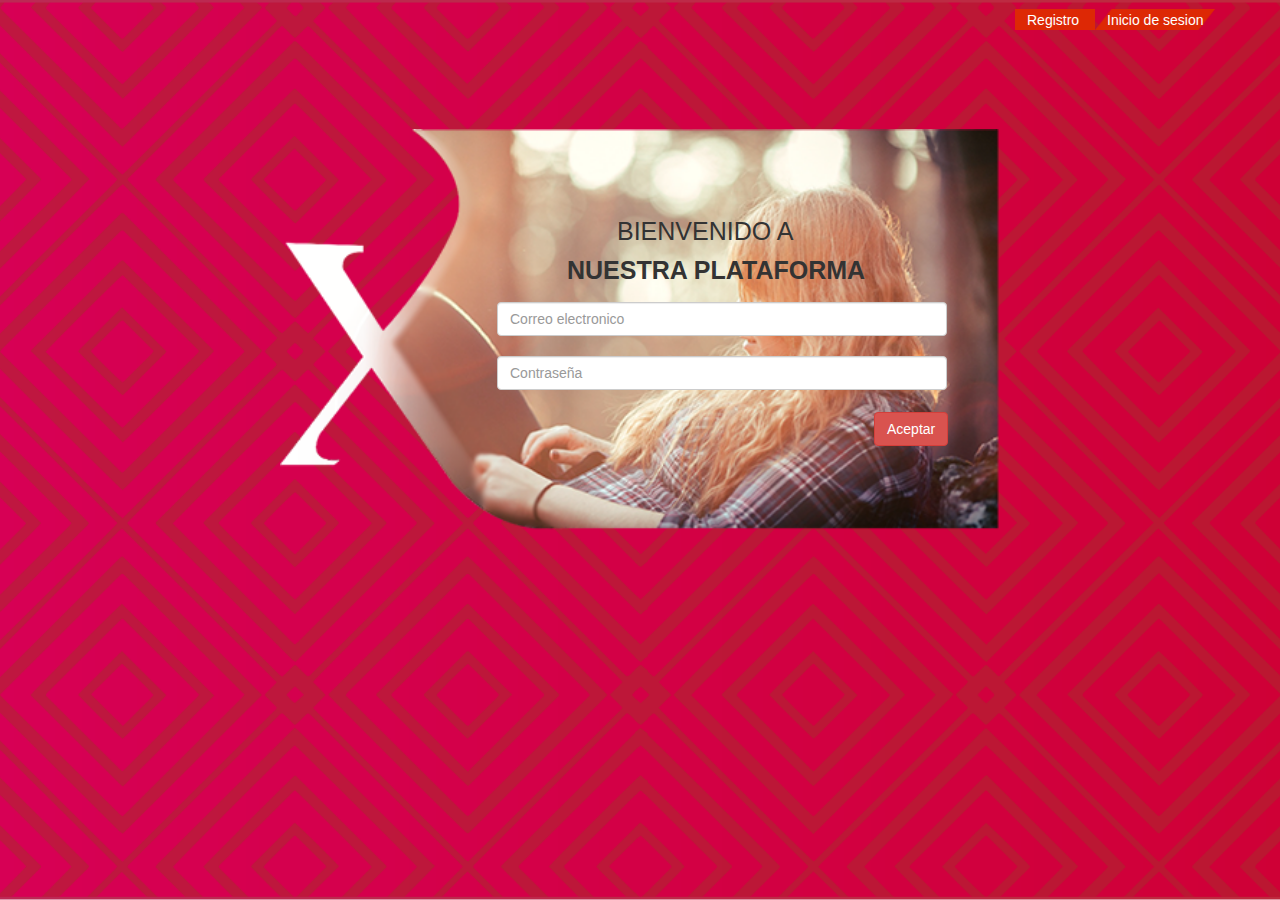
<file: inicio.html>
<!DOCTYPE html>
<html lang="en">
    <head>
        <title>Inferox Academy</title>  
        <meta charset="UTF-8">
        <link rel="icon" type="image/png" href="media/faviconchido.png" />
        <meta name="viewport" content="width=device-width, initial-scale=1">
      <meta name="description" content="INFEROX Academy La mejor plataforma web para ayudarte a ser un emprendedor de alto rendimiento de la mano de los mejores expertos y los emprendedores más exitosos.
      Lo más importante para nosotros es acelerar tu curva de aprendizaje y conocimiento, no importa si tienes una Startup o Pyme, si vas iniciando o quieres expandirte.
      INFEROX ACADEMY es justo lo que necesitas para convertirte en el líder que siempre soñaste y alcanzar tu máximo potencial.">
        <link href="css/sesion.css" rel="stylesheet">
        <link href="css/css/bootstrap.css" rel="stylesheet">
    </head>
    <body>
        <div class="container-fluid"><!-- Container -->
        <!--Navegacion  -->
        <div id="navegacion">
            <span class="boton22">
                <a href="registro.php" class=" decoracion">Registro</a>
            </span>
            <span class="boton22">
                <a href="inicio.html" class=" decoracion">Inicio de sesion</a>
            </span>
        </div>
        <!--Caja central -->
        <form action="login.php" class="espaciado" method="POST">
            <div class="caja1 caja2">
                <div class="position">
                    <div id="bgc">
                        <!--Titulo  -->
                        <div class="acomodo3">
                            <div class="espaciado1 ">
                                <span class="tam2 centradoop">BIENVENIDO A <br><strong>NUESTRA PLATAFORMA</strong></span> <br>
                            </div>
                        </div>
                        <!--1  -->
                        <div class="acomodo1">
                            <input type="email" name="usuario" class="form-control acomodo2" placeholder="Correo electronico">
                        </div>
                        <!--  -->
                        <div class=" acomodo1">
                            <input type="password" name="pass" class="form-control acomodo2" placeholder="Contraseña">
                        </div>
                        <!--  -->
                        <input type="submit" name="aceptarind" value="Aceptar" class="btn btn-danger tama">  
                    </div>
                </div>
            </div>
        </form>
        </div><!-- container -->
        <script src="js/jquery-3.2.1.min.js"></script>
    <script type="text/javascript" src="css/js/bootstrap.js">
    </script>
    </body>
</html>
</file>
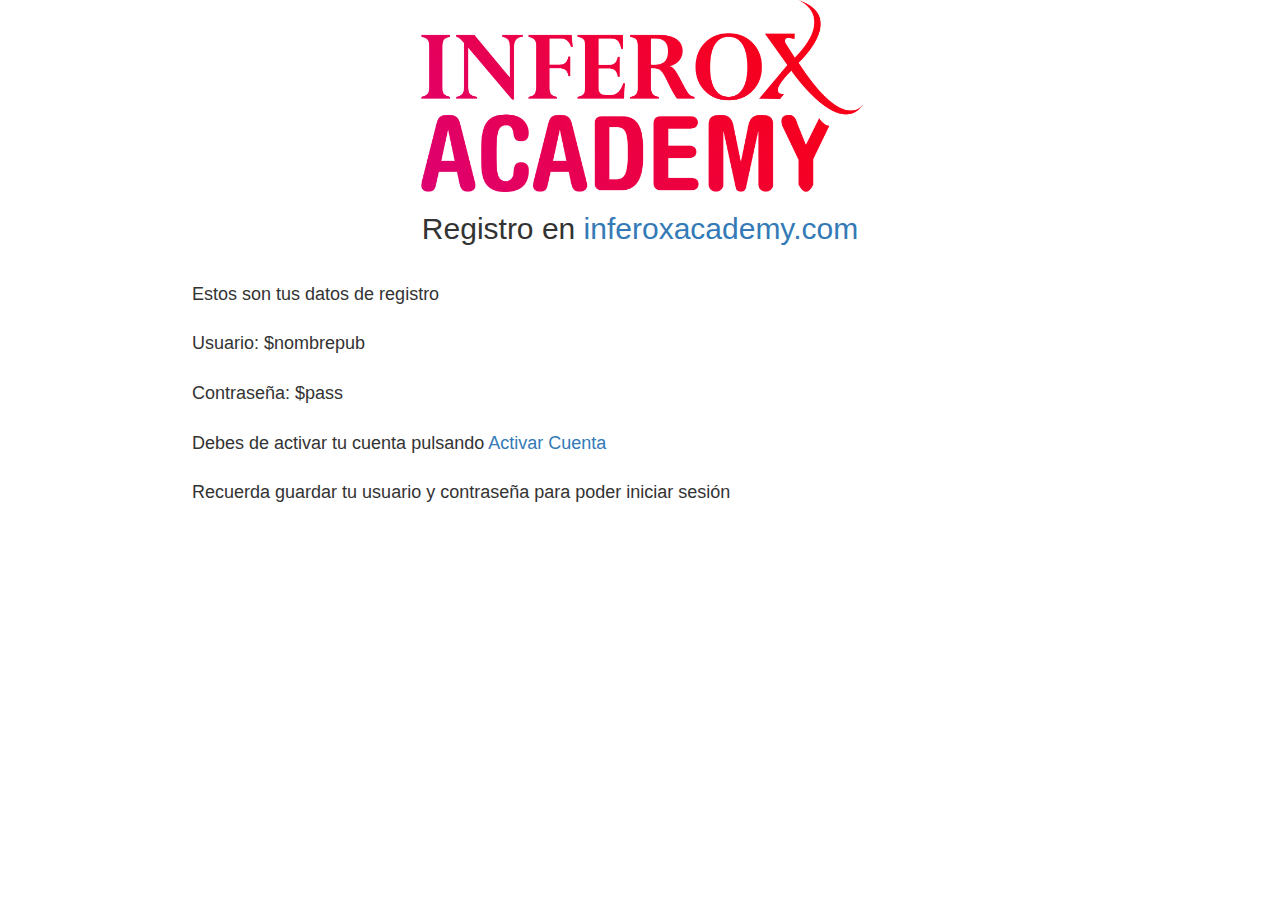
<file: mensaje.html>
<!DOCTYPE html>
<html lang="en">
<head>
    <meta charset="UTF-8">
    <meta name="viewport" content="width=device-width, initial-scale=1.0">
    <meta http-equiv="X-UA-Compatible" content="ie=edge">
    <link href="css/css/bootstrap.css" rel="stylesheet">
    <link href="css/estilo.css" rel="stylesheet">
    <title>INFEROX Academy</title>
</head>
<body>
    <center>
    <img src="media/brand.png" alt="INFEROX Academy" style="width: 35% ">
    </center>
    <div class="contenido letra1 mensaje">
        <center>
            <p><h2>Registro en <a href="inferoxacademy.com">inferoxacademy.com</a></h2></p>
        </center>
        <br>
        <h4>
            <p>Estos son tus datos de registro</p>
            <br>
            <p>Usuario: $nombrepub</p>
            <br>
            <p>Contraseña: $pass</p>
            <br>
            <p>Debes de activar tu cuenta pulsando <a href="https://inferoxacademy.com/activacion.php?id=$activate">Activar Cuenta</a></p>
            <br>
            <p>Recuerda guardar tu usuario y contraseña para poder iniciar sesión</p>
            <br>
        </h4>
        </div>
</body>
</html>
</file>
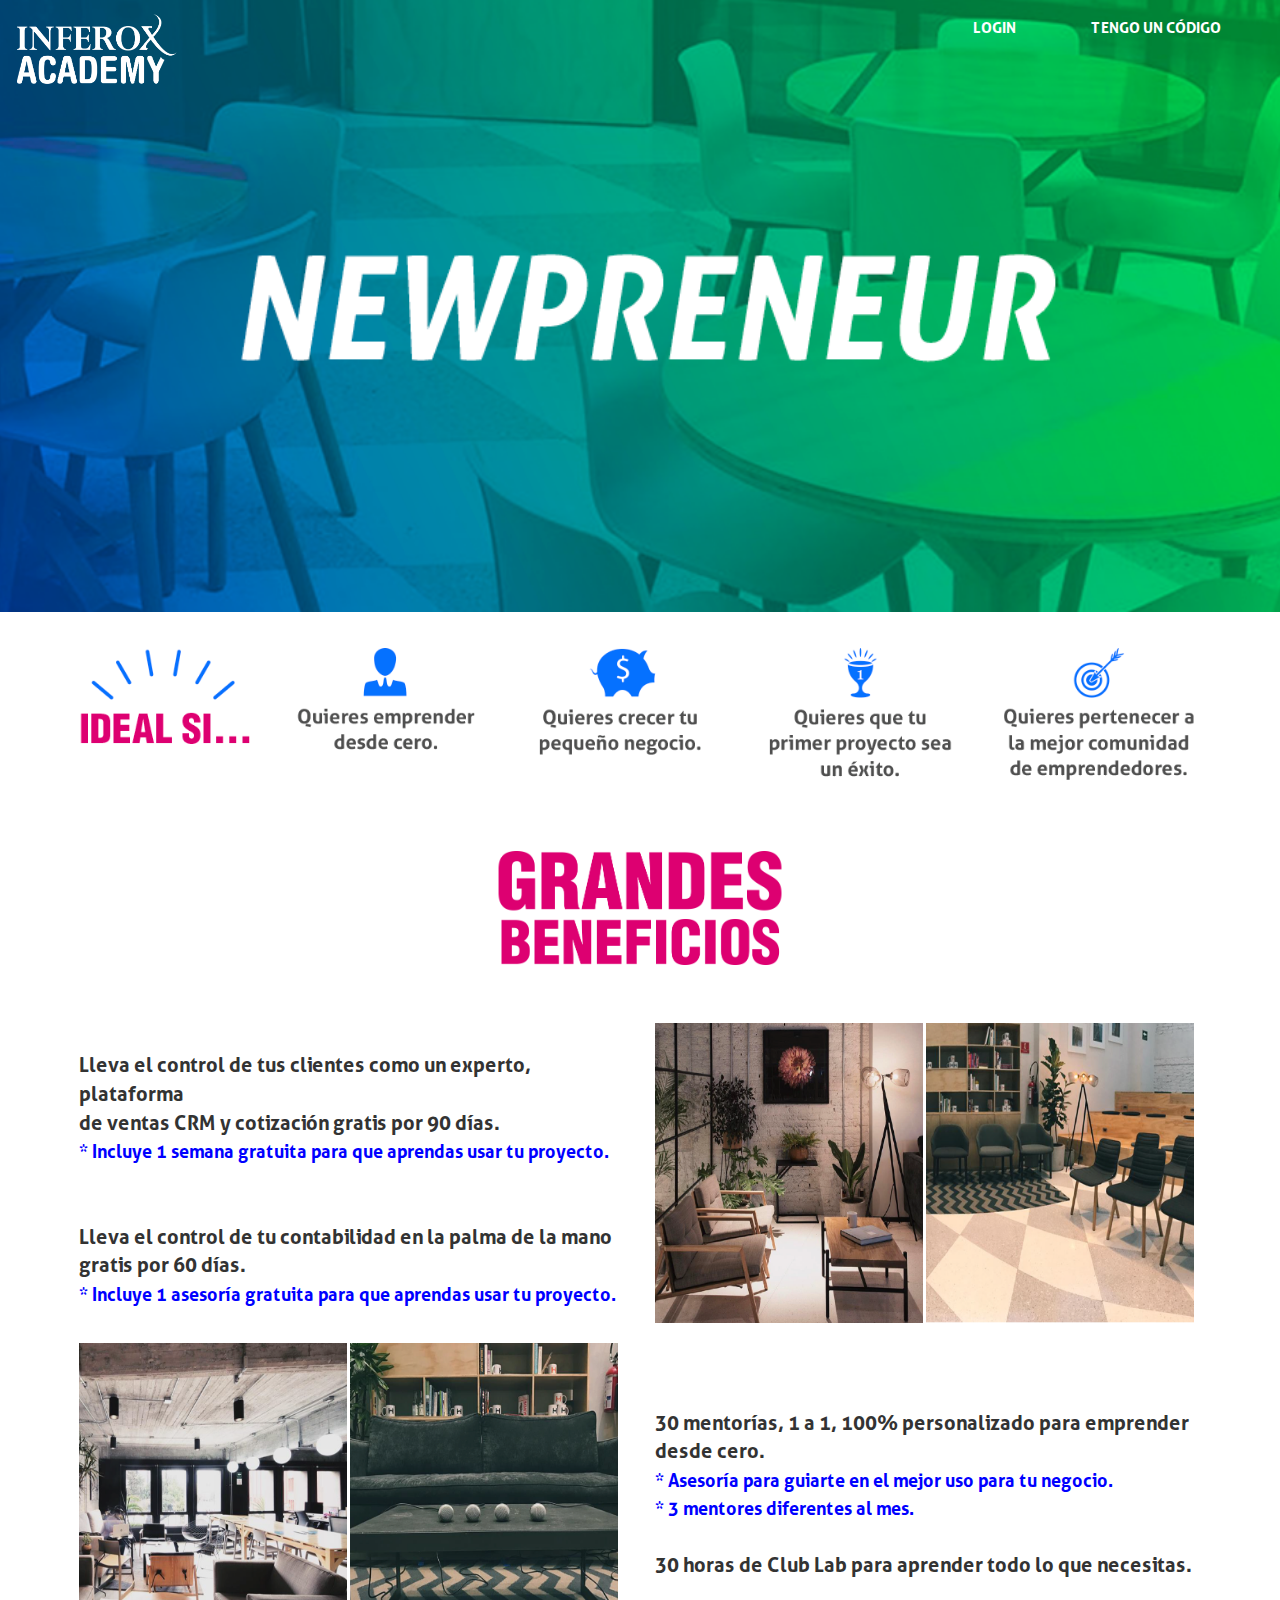
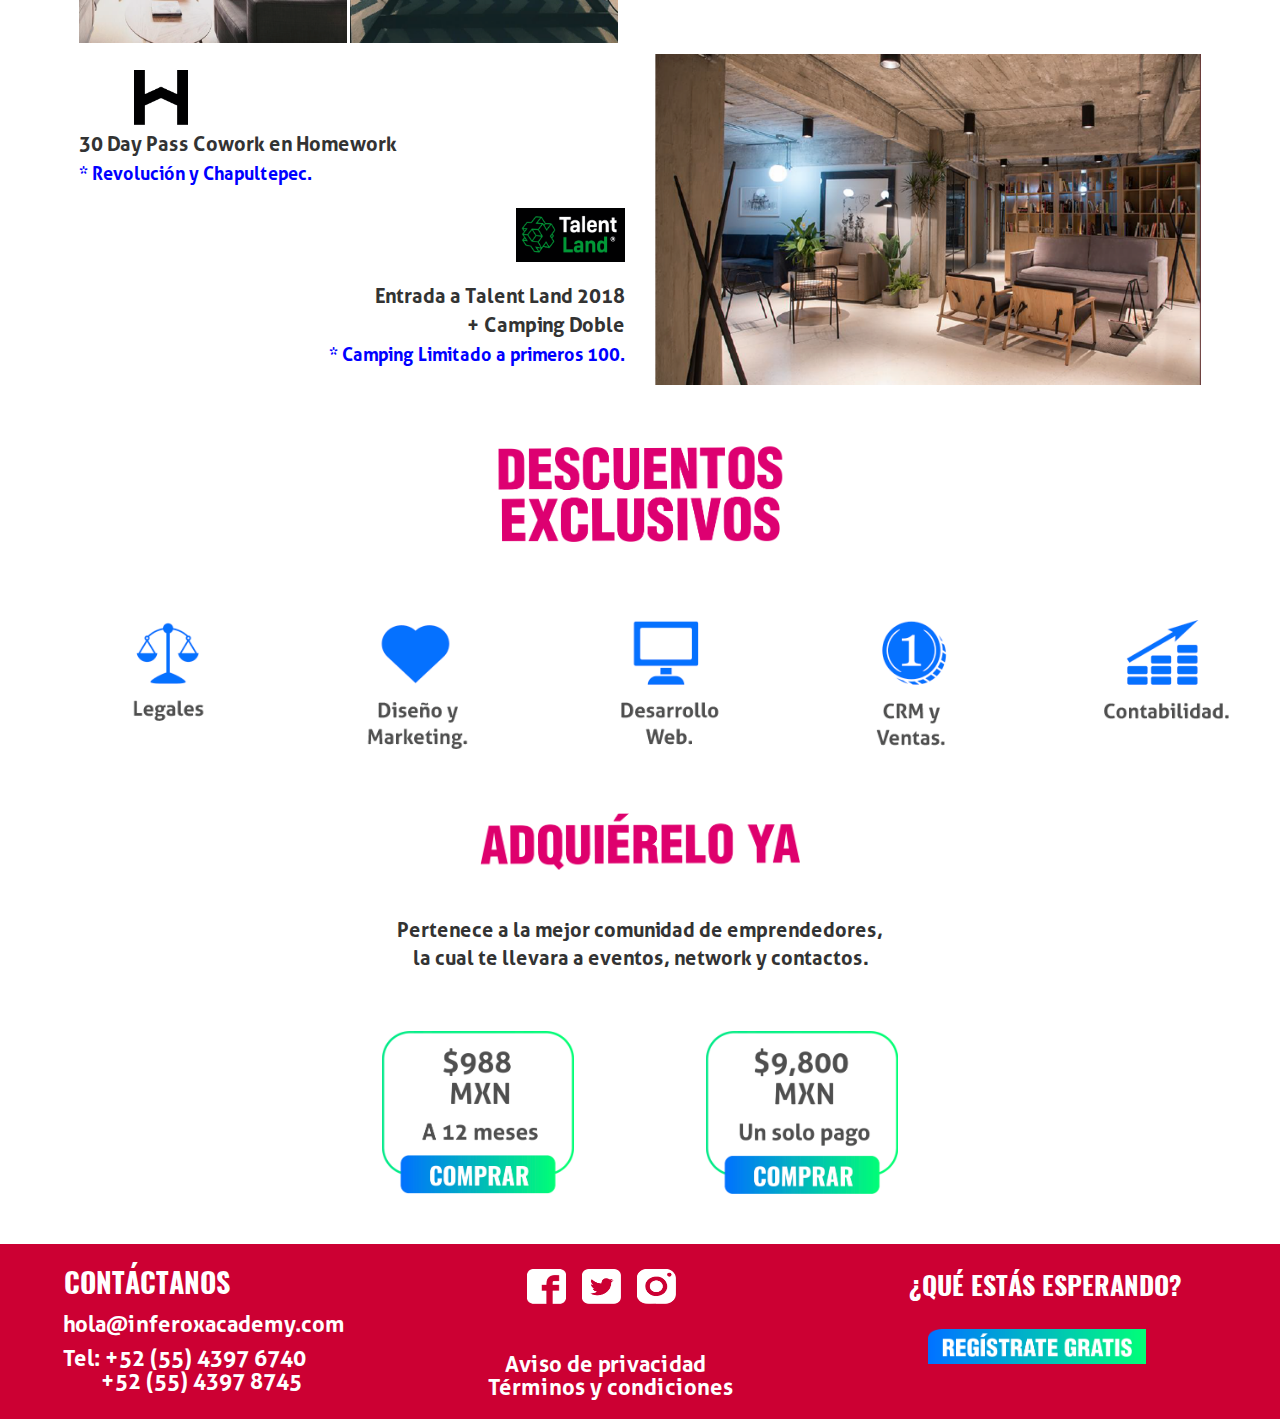
<file: AyudaPlanes/plan1.html>
<!DOCTYPE html>
<html lang="en">
<head>
    <link rel="icon" type="image/png" href="media2/faviconchido.png" />
    <meta charset="UTF-8">
    <meta name="viewport" content="width=device-width, initial-scale=1.0">
    <meta http-equiv="X-UA-Compatible" content="ie=edge">
    <title>NEWPRENEUR</title>
    <link rel="stylesheet" href="css/bootstrap.css">
    <link rel="stylesheet" href="css/plan1.css">
</head>
<body>
    <div class="cabecera">
	<div class="login">
			<a href="inicio.html"><h2><strong>LOGIN</strong></h2></a>
		</div>
		<div class="codigo">
			<a href="inicio.html"><h2><strong> TENGO UN CÓDIGO</strong></h2></a>
		</div>
        <div class="container-fluid">
            <div class="row">
                <div class="col-xs-1">
                    <div class="logoinf">
                    </div>
                </div>
            </div>
        </div>
    </div>
	<div class="texto">
    <div class="idealndesk">
        <div class="container-fluid">
            <div class="row">
                <div class="col-xs-12">
                    <div class="ideal1"></div>
                </div>
            </div>
        </div>
    </div>
    <div class="idealnmov">
        <center>
            <img src="media2/new/new ideal si....png" alt="Ideal si" class="idealm">
        </center>
        <div class="container-fluid">
            <div class="row">
                <div class="col-xs-5 col-xs-offset-0">
                    <img src="media2/new/ideal si... 1.png" class="idealm2" alt="Quieres emprender desde cero">
                </div>
                <div class="col-xs-5 col-xs-offset-1">
                    <img src="media2/new/ideal si... 2.png" class="idealm2" alt="Quieres crecer tu pequeño negocio">
                </div>
            </div>
            <div class="row">
                <div class="col-xs-5 col-xs-offset-0">
                    <img src="media2/new/ideal si... 3.png" class="idealm2" alt="Quieres que tu primer proyecto sea exitoso">
                </div>
                <div class="col-xs-5 col-xs-offset-1">
                    <img src="media2/new/ideal si... 4.png" class="idealm2" alt="Quieres pertenecer a la mejor comunidad de emprendedores">
                </div>
            </div>
        </div>
    <!--  -->
    </div>
	
    <center>
        <img src="media2/BENEFICIOS.png" class="grandes" alt="Grandes Beneficios">
    </center>
	
<div class="idealndesk">
    <div class="container-fluid">
        <div class="row">
            <div class="col-xs-6 ">
			
                <span class="laletra1">
                    <br>
                    Lleva el control de tus clientes como un experto, plataforma <br>
                    de ventas CRM y cotización gratis por 90 días. <br>
					
                    <span class="laletra1 colorazul1">
                        * Incluye 1 semana gratuita para que aprendas usar tu proyecto.
                    </span>
                    <br>
                    <br>
                    <br>
					
                    Lleva el control de tu contabilidad en la palma de la mano <br>
                    gratis por 60 días. <br>
				
                    <span class="laletra1 colorazul1">
                        * Incluye 1 asesoría gratuita para que aprendas usar tu proyecto.
                    </span>
                </span> 
            </div>
            <div class="col-xs-6">
                <img src="media2/1.png" class="muestra1" alt="Imagen 1">
                <img src="media2/2.png" class="muestra1" alt="Imagen 2">
            </div>
        </div>
        <div class="row">
            <div class="col-xs-6 ">
                <br>
                <img src="media2/3.png" class="muestra1" alt="Imagen 3">
                <img src="media2/4.png" class="muestra1" alt="Imagen 4">
            </div>
            <div class="col-xs-6">
                <span class="laletra1">
                    <br><br>
                    <br>
                    30 mentorías, 1 a 1, 100% personalizado para emprender <br>
                    desde cero. <br>
                    <span class="laletra1 colorazul1">
                        * Asesoría para guiarte en el mejor uso para tu negocio. <br>
                        * 3 mentores diferentes al mes. <br><br>
                    </span>
                    30 horas de Club Lab para aprender todo lo que necesitas. <br>
                </span>
            </div>
        </div>
        <div class="row">
            <div class="col-xs-6 ">
                <div class="paliz">
                    <div class="imagenh">
                        <img src="media2/h.png" class="home" alt="Homework">
                    </div>
                    <span class="laletra1">
                        30 Day Pass Cowork en Homework <br>
                        <span class="laletra1 colorazul1">
                            * Revolución y Chapultepec.
                        </span>
                    </span>
                </div>
                <div class="palde">	<br>
                    <img src="media2/talent.png" class="talent" alt="Talent Land"><br><br>
                    <span class="laletra1">
                            Entrada a Talent Land 2018 <br>
                            + Camping Doble <br>
                        <span class="laletra1 colorazul1">
                            * Camping Limitado a primeros 100.
                        </span>
                    </span>
                </div>
            </div>
            <div class="col-xs-6">
                <img src="media2/5.png" class="img5" alt="Imagen 5">
            </div>
        </div>
    </div>
</div>
<div class="idealnmov">
    <img src="media2/new/1.png" class="img5" alt="Imagen 1">
    <img src="media2/new/2.png" class="img5" alt="Imagen 2">
    <center class="txtizquierda"><br>
        <span class="laletra1">
            Lleva el control de tus clientes como un experto, <br>
            plataforma de ventas CRM y cotización gratis por 90 <br>
            días. <br>
        </span>
        <span class="laletra1 colorazul1">
            * Incluye 1 semana gratuita para que aprendas usar tu proyecto.
        </span><br><br>
        <span class="laletra1">
            Lleva el control de tu contabilidad en la palma de la <br>
            mano gratis por 60 días <br>
        </span>
        <span class="laletra1 colorazul1">
            ** Incluye 1 asesoría gratuita para que aprendas usar tu
            proyecto
        </span><br><br>
    </center>
    <img src="media2/new/3.png" class="img5" alt="Imagen 3">
    <img src="media2/new/4.png" class="img5" alt="Imagen 4">
    <center class="txtizquierda"><br>
        <span class="laletra1">
            30 mentorías, 1 a 1, 100% personalizado para <br>
            emprender desde cero.
        </span><br>
        <span class="laletra1 colorazul1">
            * Asesoría para guiarte en el mejor uso para tu negocio . <br>
            * 3 mentores diferentes al mes.
        </span><br><br>
        <span class="laletra1">
            30 horas de Club Lab para aprender todo lo que <br>
            necesitas. <br>
        </span><br>
        <div class="img6"></div>
        <img src="media2/new/5.png" class="img6" alt="Imagen 5"><br><br>
        <div class="container-fluid">
            <div class="row">
                <div class="col-xs-6.5 col-xs-offset-5">
                    <div class="img7"></div>
                </div>
            </div>
        </div>
    </center>
    <center>
        <span class="laletra1">
            30 Day Pass Cowork en Homework
        </span><br>
        <span class="laletra1 colorazul1">
            * Revolución y Chapultepec.
        </span><br><br>
        <img src="media2/new/talent.png" class="img8" alt="Talent"><br><br>
        <span class="laletra1">
            Entrada a Talent Land 2018 <br>
            + Camping Doble
        </span><br>
        <span class="laletra1 colorazul1">
            * Revolución y Chapultepec.
        </span><br><br>
    </center>
</div>
    <center> 
        <img src="media2/DESCUENTOS.png" class="descuentos" alt="Descuentos Exclusivos"><br><br>
<div class="idealndesk">
    <img src="media2/DESCUENTOS1.png" class="descuentos1" alt="Legales, Diseño y Marqueting, Desarrollo web, CRM y Ventas, Contabilidad">
</div>
</div> <!-- texto-->
<div class="idealnmov">
    <div class="container-fluid">
        <div class="row">
            <div class="col-xs-4">
                <img src="media2/new/descuentos.. 1.png" class="img6" alt="Imagen 1">
            </div>
            <div class="col-xs-4">
                <img src="media2/new/descuentos.. 2.png" class="img6" alt="Imagen 2">
            </div>
            <div class="col-xs-4">
                <img src="media2/new/descuentos.. 3.png" class="img6" alt="Imagen 3">
            </div>
        </div><br><br>
        <div class="row">
            <div class="col-xs-6">
                    <img src="media2/new/descuentos.. 4.png" class="img9" alt="Imagen 4">
            </div>
            <div class="col-xs-6">
                    <img src="media2/new/descuentos.. 5.png" class="img9" alt="Imagen 5">
            </div>
        </div>
    </div><br>
	
        <img src="media2/adquierelo.png" class="descuentos2" alt="Adquiérelo Ya"><br><br>
        <span class="laletra1">Pertenece a la mejor comunidad de emprendedores, <br>
        la cual te llevara a eventos, network y contactos.</span> <br>
        <a href="https://www.paypal.com/cgi-bin/webscr?cmd=_s-xclick&hosted_button_id=2RLZ2BKCSZYJA"><img src="media2/BOTON NEW 22.png" class="pagos" alt="$988 mxn"></a>
        <a href="https://www.paypal.com/cgi-bin/webscr?cmd=_s-xclick&hosted_button_id=8UYNSLJCJ65TN"> <img src="media2/BOTON NEW.png" class="pagos" alt="$9,800 mxn"></a>
    </center> 
</div>

<div class="idealndesk">
    <center>
        <img src="media2/adquierelo.png" class="descuentos2" alt="Adquiérelo Ya"><br><br>
        <span class="laletra1">Pertenece a la mejor comunidad de emprendedores, <br>
        la cual te llevara a eventos, network y contactos.</span> <br><br>
        <a href="https://www.paypal.com/cgi-bin/webscr?cmd=_s-xclick&hosted_button_id=2RLZ2BKCSZYJA">  <img src="media2/BOTON NEW 22.png" class="pagos" alt="$988 mxn"></a>
            <a href="https://www.paypal.com/cgi-bin/webscr?cmd=_s-xclick&hosted_button_id=8UYNSLJCJ65TN">  <img src="media2/BOTON NEW.png" class="pagos" alt="$9,800 mxn"></a>
    </center>
</div>
 <footer>  
    <center>
 <a href="https://www.facebook.com/INFEROXAcademy/"><img class="redes1"  src="media2/facebook.png"/></a>
 <a href="https://twitter.com/inferoxofficial/"><img class="redes2"  src="media2/twitter.png"/></a>
 <a href="http://instagram.com/inferoxacademy"><img class="redes3"  src="media2/instagram.png"/></a>
    </center>
       <div class="contacto">CONTÁCTANOS</div>
	   <div class="contac">
	   <div class="correo">hola@inferoxacademy.com</div>
	   <div class="tel">Tel: +52 (55) 4397 6740</div>
	   <div class="tel2">+52 (55) 4397 8745</div>
	   </div>
		
	   <div class="estas">¿QUÉ ESTÁS ESPERANDO?</div>
	   <a href=""><img class="registrate2"  src="media2/registrate.png"/></a>
	
		<div class="privacidad">	
		<div class="uno"> 
		<a href="" class="color">Aviso de privacidad</a></div>
		<div class="dos">
        <a href="" class="color">Términos y condiciones</a></div>
		</div>
   </footer>
  
		 
<div class="fotermovil">

<center>
<div class="estasmovi">¿QUÉ ESTÁS ESPERANDO?<br></div>
</center>
<center><a href=""><img class="registromovi"  src="media2/registrate.png"/></a>
</center>

  <div class="contactosmovi">
    <div class="contactanosmovi">CONTÁCTANOS</div><br>
	   <div class="correomovi">hola@inferox.com</div><br>
	   <div class="telmovi">Tel: +52 (55) 4397 6740</div><br>
	   <div class="tel2movi">+52 (55) 4397 8745</div><br>
	   </div>
	 
	    <a href="https://www.facebook.com/INFEROXAcademy/"><img class="redes1movi"  src="media2/facebook.png"/></a>
        <a href="https://twitter.com/inferoxofficial/"><img class="redes2movi"  src="media2/twitter.png"/></a>
        <a href="http://instagram.com/inferoxacademy"><img class="redes3movi"  src="media2/instagram.png"/></a>
	 
	    
		<a href="" class="color letra privacidadmovi">Aviso de privacidad</a><br>
        <a href="" class="color letra terminosmovi">Términos y condiciones</a><br>
		

</div>

    <!-- <script src="https://ajax.googleapis.com/ajax/libs/jquery/1.12.4/jquery.min.js"></script>
    <script src="js/bootstrap.js"></script> -->
    <!--Start of Zendesk Chat Script-->
<script type="text/javascript">
    window.$zopim||(function(d,s){var z=$zopim=function(c){z._.push(c)},$=z.s=
    d.createElement(s),e=d.getElementsByTagName(s)[0];z.set=function(o){z.set.
    _.push(o)};z._=[];z.set._=[];$.async=!0;$.setAttribute("charset","utf-8");
    $.src="https://v2.zopim.com/?5FCFQbdM8rBERLeKa2GwZvKyxKml0Mfn";z.t=+new Date;$.
    type="text/javascript";e.parentNode.insertBefore($,e)})(document,"script");
    </script>
    <!--End of Zendesk Chat Script-->   
</body>
</html>
</file>
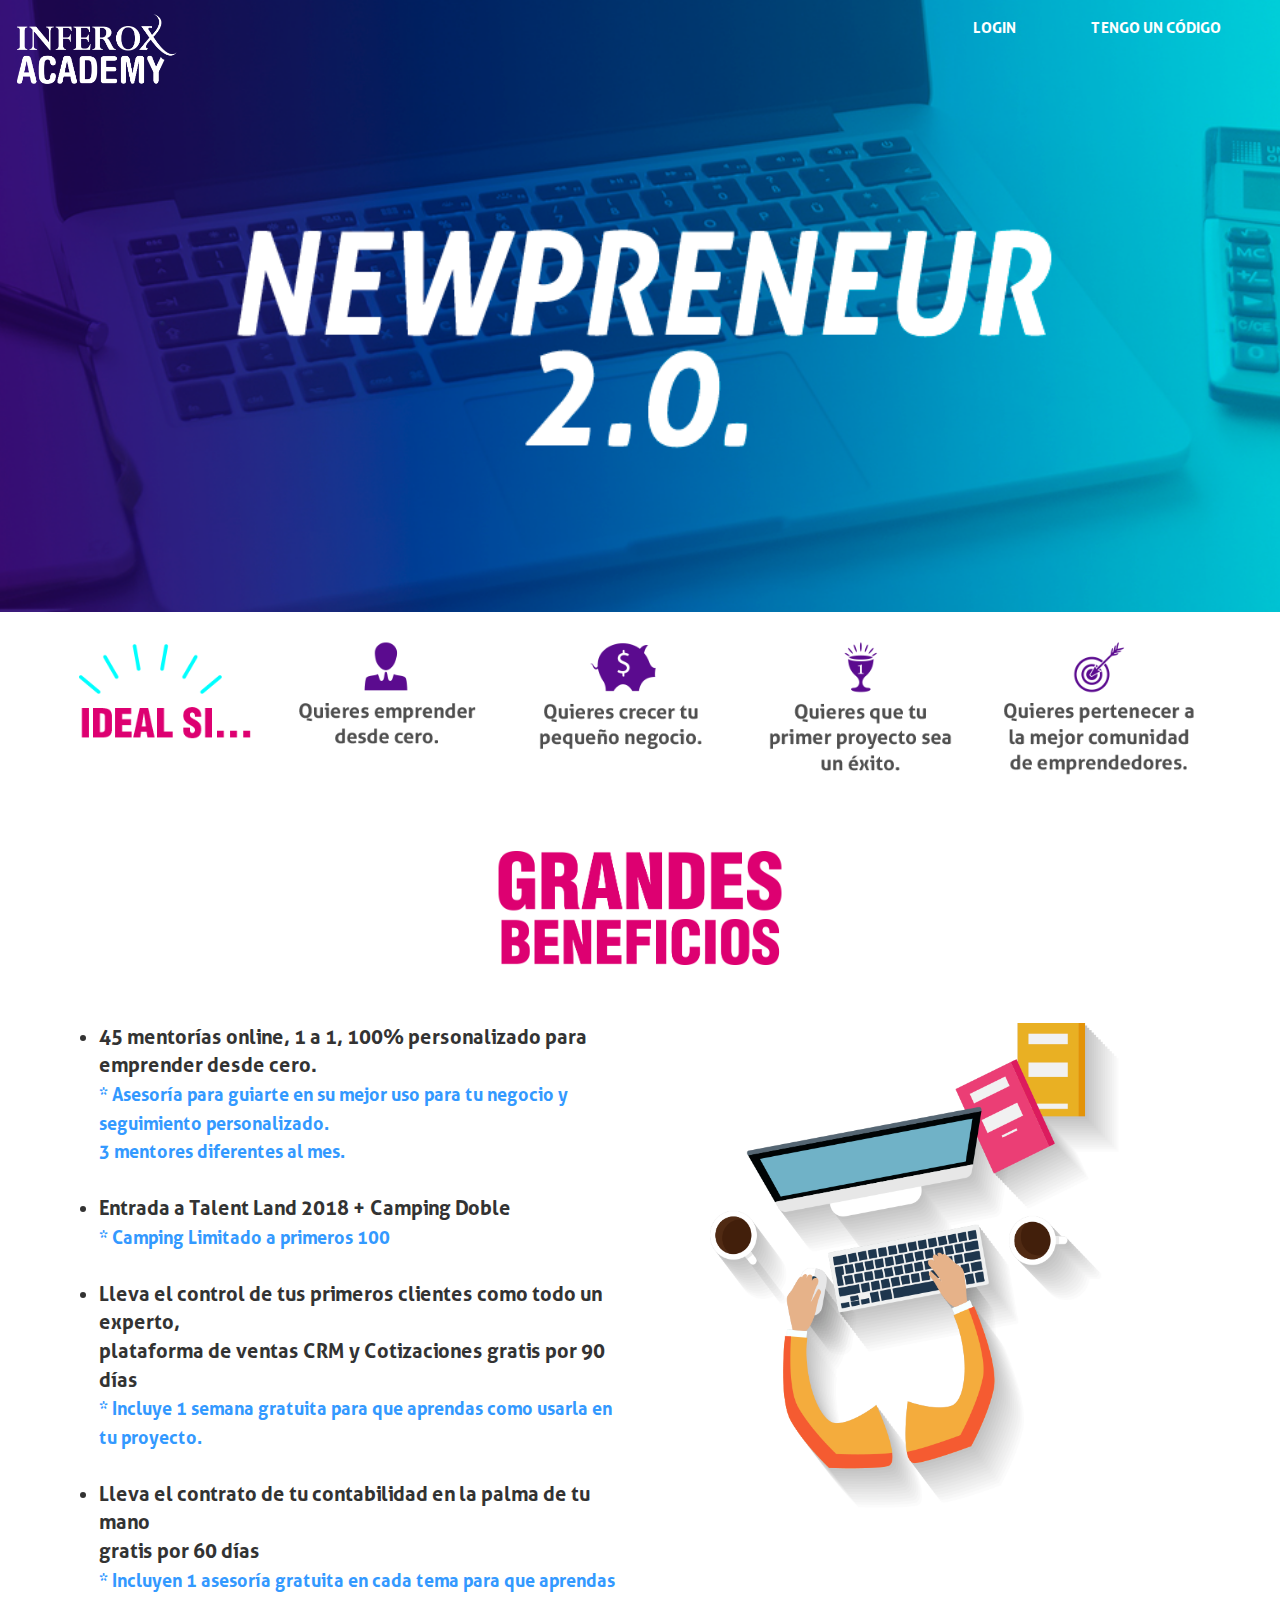
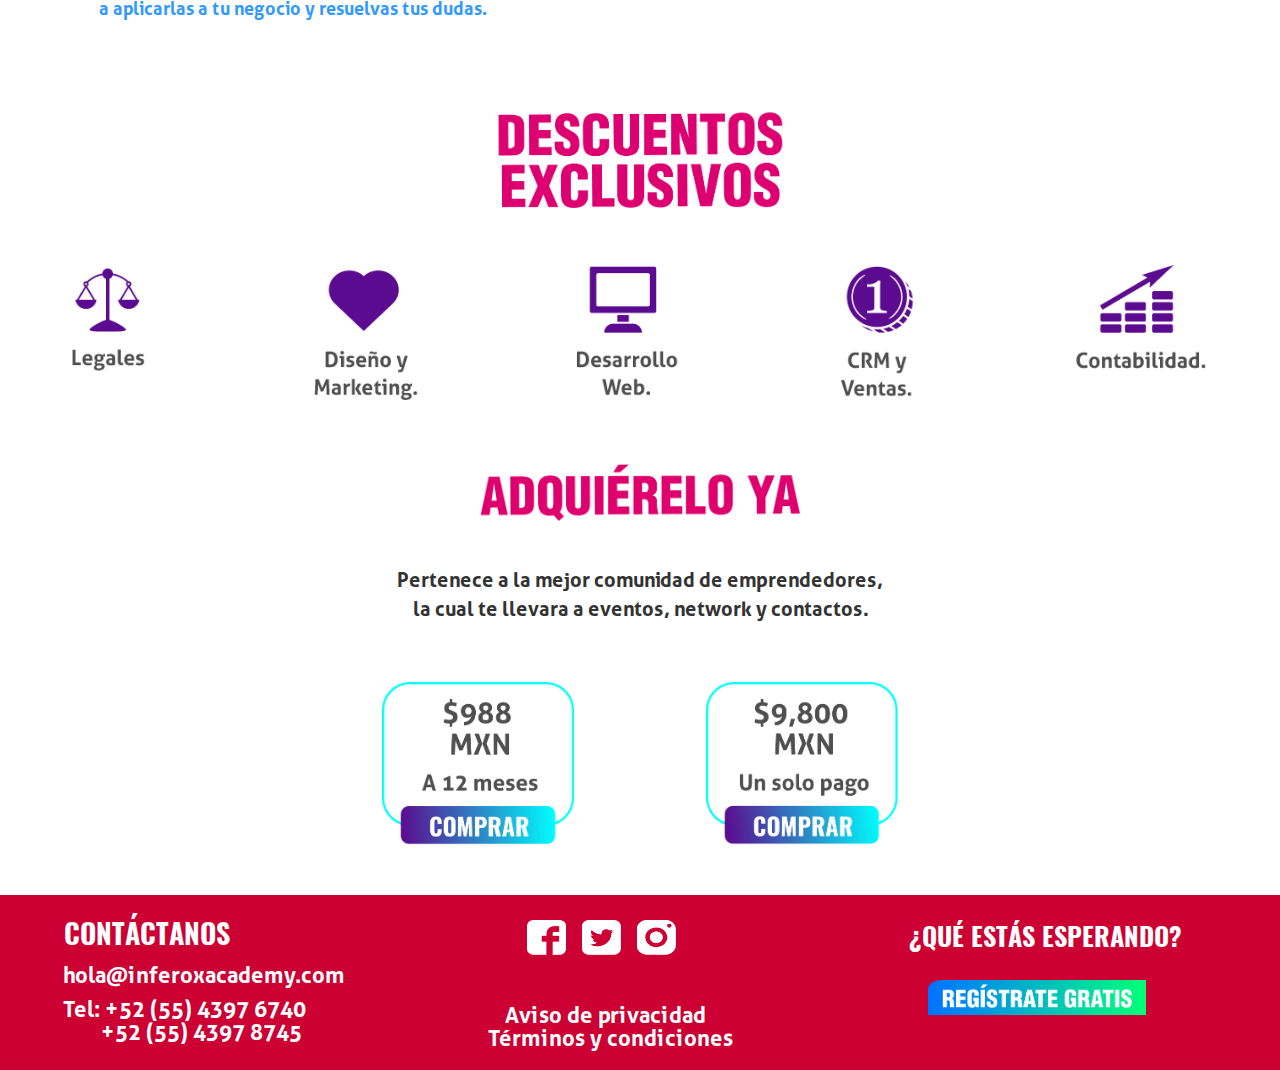
<file: AyudaPlanes/plan2.html>
<!DOCTYPE html>
<html lang="en">
<head>

    <link rel="icon" type="image/png" href="media2/faviconchido.png" />
    <meta charset="UTF-8">
    <meta name="viewport" content="width=device-width, initial-scale=1.0">
    <meta http-equiv="X-UA-Compatible" content="ie=edge">
    <title>NEWPRENEUR 2.0</title>
    <link rel="stylesheet" href="css/bootstrap.css">
    <link rel="stylesheet" href="css/plan2.css">
</head>
<body>
    <div class="cabecera">
	<div class="login">
			<a href="inicio.html"><h2><strong>LOGIN</strong></h2></a>
		</div>
		<div class="codigo">
			<a href="inicio.html"><h2><strong> TENGO UN CÓDIGO</strong></h2></a>
		</div>
        <div class="container-fluid">
            <div class="row">
                <div class="col-xs-1">
                    <div class="logoinf">
                    </div>
                </div>
            </div>
        </div>
    </div>
	<div class="texto">
<div class="idealndesk">
    <div class="container-fluid">
        <div class="row">
            <div class="col-xs-12">
                <div class="ideal1"></div>
            </div>
        </div>
    </div>
</div>
<div class="idealnmov">
        <center>
            <img src="media2/new2/ideal 1.png" alt="Ideal si" class="idealm">
        </center>
        <div class="container-fluid">
            <div class="row">
                <div class="col-xs-5 col-xs-offset-0">
                    <img src="media2/new2/ideal 2.png" class="idealm2" alt="Quieres emprender desde cero">
                </div>
                <div class="col-xs-5 col-xs-offset-1">
                    <img src="media2/new2/ideal 3.png" class="idealm2" alt="Quieres crecer tu pequeño negocio">
                </div>
            </div>
            <div class="row">
                <div class="col-xs-5 col-xs-offset-0">
                    <img src="media2/new2/ideal 4.png" class="idealm2" alt="Quieres que tu primer proyecto sea exitoso">
                </div>
                <div class="col-xs-5 col-xs-offset-1">
                    <img src="media2/new2/ideal 5.png" class="idealm2" alt="Quieres pertenecer a la mejor comunidad de emprendedores">
                </div>
            </div>
        </div>
    <!--  -->
</div>
    <center>
        <img src="media2/BENEFICIOS.png" class="grandes" alt="Grandes Beneficios">
    </center>
<div class="idealndesk">
    <div class="container-fluid">
        <div class="row">
            <div class="col-xs-6 padd">
                <span class="laletra1">
                    <li>
                        45 mentorías online, 1 a 1, 100% personalizado para <br>
                        emprender desde cero. <br>
                    </li>
                    <span class="laletra1 colorazul1">
                        * Asesoría para guiarte en su mejor uso para tu negocio y <br>
                        seguimiento personalizado. <br>
                        3 mentores diferentes al mes. <br> <br>
                    </span>
                </span>
                <span class="laletra1">
                    <li>
                        Entrada a Talent Land 2018 + Camping Doble <br>
                    </li>
                    <span class="laletra1 colorazul1">
                        * Camping Limitado a primeros 100 <br> <br>
                    </span>
                </span>
                <span class="laletra1">
                    <li>
                        Lleva el control de tus primeros clientes como todo un experto, <br>
                        plataforma de ventas CRM y Cotizaciones gratis por 90 días <br>
                    </li>
                    <span class="laletra1 colorazul1">
                        * Incluye 1 semana gratuita para que aprendas como usarla en <br>
                        tu proyecto. <br> <br>
                    </span>
                </span>
                <span class="laletra1">
                    <li>
                        Lleva el contrato de tu contabilidad en la palma de tu mano <br>
                        gratis por 60 días <br>
                    </li>
                    <span class="laletra1 colorazul1">
                        * Incluyen 1 asesoría gratuita en cada tema para que aprendas <br>
                        a aplicarlas a tu negocio y resuelvas tus dudas. <br> <br>
                    </span>
                </span>
            </div>
            <div class="col-xs-6">
                <img src="media2/beneficios new 2.png" alt="Grandes Beneficios" class="img5 padd2">
            </div>
        </div>
    </div>
</div>
<div class="idealnmov">
    <center class="txtizquierda"><br>
    <span class="laletra1">
        <li>
            45 mentorías online, 1 a 1, 100% <br>
            personalizado para emprender desde cero. <br> 
        </li>
        </span>
        <span class="laletra1 colorazul1">
            * Asesoría para guiarte en su mejor uso <br>
            para tu negocio y seguimiento <br>
            personalizado. <br>
            3 mentores diferentes al mes. <br>
        </span><br>
        <span class="laletra1">
            <li>
                Entrada a Talent Land 2018 + Camping <br>
                Doble <br>
            </li>
        </span>
        <span class="laletra1 colorazul1">
            * Camping Limitado a primeros 100
        </span><br>
    </center>
    <center class="txtizquierda"><br>
        <span class="laletra1">
            Lleva el control de tus primeros clientes <br>
            como todo un experto, plataforma de <br>
            ventas CRM y Cotizaciones gratis por 90 días <br>
        </span>
        <span class="laletra1 colorazul1">
            * Incluye 1 semana gratuita para que <br>
            aprendas como usarla en tu proyecto.
        </span><br><br>
        <span class="laletra1">
            Lleva el contrato de tu contabilidad en la <br>
            palma de tu mano gratis por 60 días.
        </span><br>
        <span class="laletra1 colorazul1">
            * Incluyen 1 asesoría gratuita en cada tema
            para que aprendas a aplicarlas a tu negocio
            y resuelvas tus dudas.
        </span><br><br>
        <div class="img6"></div>
    </center>
    <center>
        <img src="media2/new2/beneficios new 2.png" class="img9" alt="Img">
    </center>
</div>
    <center> 
        <img src="media2/DESCUENTOS.png" class="descuentos" alt="Descuentos Exclusivos">
		</div>
<div class="idealndesk">
    <img src="media2/DESCUENTOS new 2.png" class="descuentos1" alt="Legales, Diseño y Marqueting, Desarrollo web, CRM y Ventas, Contabilidad">
</div>
<div class="idealnmov">
    <div class="container-fluid">
        <div class="row">
            <div class="col-xs-4">
                <img src="media2/new2/lega.png" class="img6" alt="Imagen 1">
            </div>
            <div class="col-xs-4">
                <img src="media2/new2/dise.png" class="img6" alt="Imagen 2">
            </div>
            <div class="col-xs-4">
                <img src="media2/new2/web.png" class="img6" alt="Imagen 3">
            </div>
        </div><br><br>
        <div class="row">
            <div class="col-xs-6">
                    <img src="media2/new2/ventas.png" class="img9" alt="Imagen 4">
            </div>
            <div class="col-xs-6">
                    <img src="media2/new2/conta.png" class="img9" alt="Imagen 5">
            </div>
        </div>
    </div><br>
        <img src="media2/adquierelo.png" class="descuentos2" alt="Adquiérelo Ya"><br><br>
        <span class="laletra1">Pertenece a la mejor comunidad de emprendedores, <br>
        la cual te llevara a eventos, network y contactos.</span> <br><br>
        <a href="https://www.paypal.com/cgi-bin/webscr?cmd=_s-xclick&hosted_button_id=C8SGPDSBK6FC2"><img src="media2/BOTON NEW 2.png" class="pagos" alt="$988 mxn"></a>
       <a href="https://www.paypal.com/cgi-bin/webscr?cmd=_s-xclick&hosted_button_id=WJJHURU3D3CMW"><img src="media2/BOTON NEWpre 2.png" class="pagos" alt="$9,800 mxn"></a>
    </center>
</div>
<div class="idealndesk">
    <center>
        <img src="media2/adquierelo.png" class="descuentos2" alt="Adquiérelo Ya"><br><br>
        <span class="laletra1">Pertenece a la mejor comunidad de emprendedores, <br>
        la cual te llevara a eventos, network y contactos.</span> <br><br>
        <a href="https://www.paypal.com/cgi-bin/webscr?cmd=_s-xclick&hosted_button_id=C8SGPDSBK6FC2"> <img src="media2/BOTON NEW 2.png" class="pagos" alt="$988 mxn"></a>
            <a href="https://www.paypal.com/cgi-bin/webscr?cmd=_s-xclick&hosted_button_id=WJJHURU3D3CMW"><img src="media2/BOTON NEWpre 2.png" class="pagos" alt="$9,800 mxn"></a>
    </center>
</div>

 <footer>  
    <center>
 <a href="https://www.facebook.com/INFEROXAcademy/"><img class="redes1"  src="media2/facebook.png"/></a>
 <a href="https://twitter.com/inferoxofficial/"><img class="redes2"  src="media2/twitter.png"/></a>
 <a href="http://instagram.com/inferoxacademy"><img class="redes3"  src="media2/instagram.png"/></a>
    </center>
       <div class="contacto">CONTÁCTANOS</div>
	   <div class="contac">
	   <div class="correo">hola@inferoxacademy.com</div>
	   <div class="tel">Tel: +52 (55) 4397 6740</div>
	   <div class="tel2">+52 (55) 4397 8745</div>
	   </div>
		
	   <div class="estas">¿QUÉ ESTÁS ESPERANDO?</div>
	   <a href=""><img class="registrate2"  src="media2/registrate.png"/></a>
	
		<div class="privacidad">	
		<div class="uno"> 
		<a href="" class="color">Aviso de privacidad</a></div>
		<div class="dos">
        <a href="" class="color">Términos y condiciones</a></div>
		</div>
   </footer>
  
		 
<div class="fotermovil">

<center>
<div class="estasmovi">¿QUÉ ESTÁS ESPERANDO?<br></div>
</center>
<center><a href=""><img class="registromovi"  src="media2/registrate.png"/></a>
</center>

  <div class="contactosmovi">
    <div class="contactanosmovi">CONTÁCTANOS</div><br>
	   <div class="correomovi">hola@inferox.com</div><br>
	   <div class="telmovi">Tel: +52 (55) 4397 6740</div><br>
	   <div class="tel2movi">+52 (55) 4397 8745</div><br>
	   </div>
	 
	    <a href="https://www.facebook.com/INFEROXAcademy/"><img class="redes1movi"  src="media2/facebook.png"/></a>
        <a href="https://twitter.com/inferoxofficial/"><img class="redes2movi"  src="media2/twitter.png"/></a>
        <a href="http://instagram.com/inferoxacademy"><img class="redes3movi"  src="media2/instagram.png"/></a>
	 
	    
		<a href="" class="color letra privacidadmovi">Aviso de privacidad</a><br>
        <a href="" class="color letra terminosmovi">Términos y condiciones</a><br>
		

</div>

    <!-- <script src="https://ajax.googleapis.com/ajax/libs/jquery/1.12.4/jquery.min.js"></script>
    <script src="js/bootstrap.js"></script> -->
    <!--Start of Zendesk Chat Script-->
<script type="text/javascript">
    window.$zopim||(function(d,s){var z=$zopim=function(c){z._.push(c)},$=z.s=
    d.createElement(s),e=d.getElementsByTagName(s)[0];z.set=function(o){z.set.
    _.push(o)};z._=[];z.set._=[];$.async=!0;$.setAttribute("charset","utf-8");
    $.src="https://v2.zopim.com/?5FCFQbdM8rBERLeKa2GwZvKyxKml0Mfn";z.t=+new Date;$.
    type="text/javascript";e.parentNode.insertBefore($,e)})(document,"script");
    </script>
    <!--End of Zendesk Chat Script-->   
</body>
</html>
</file>
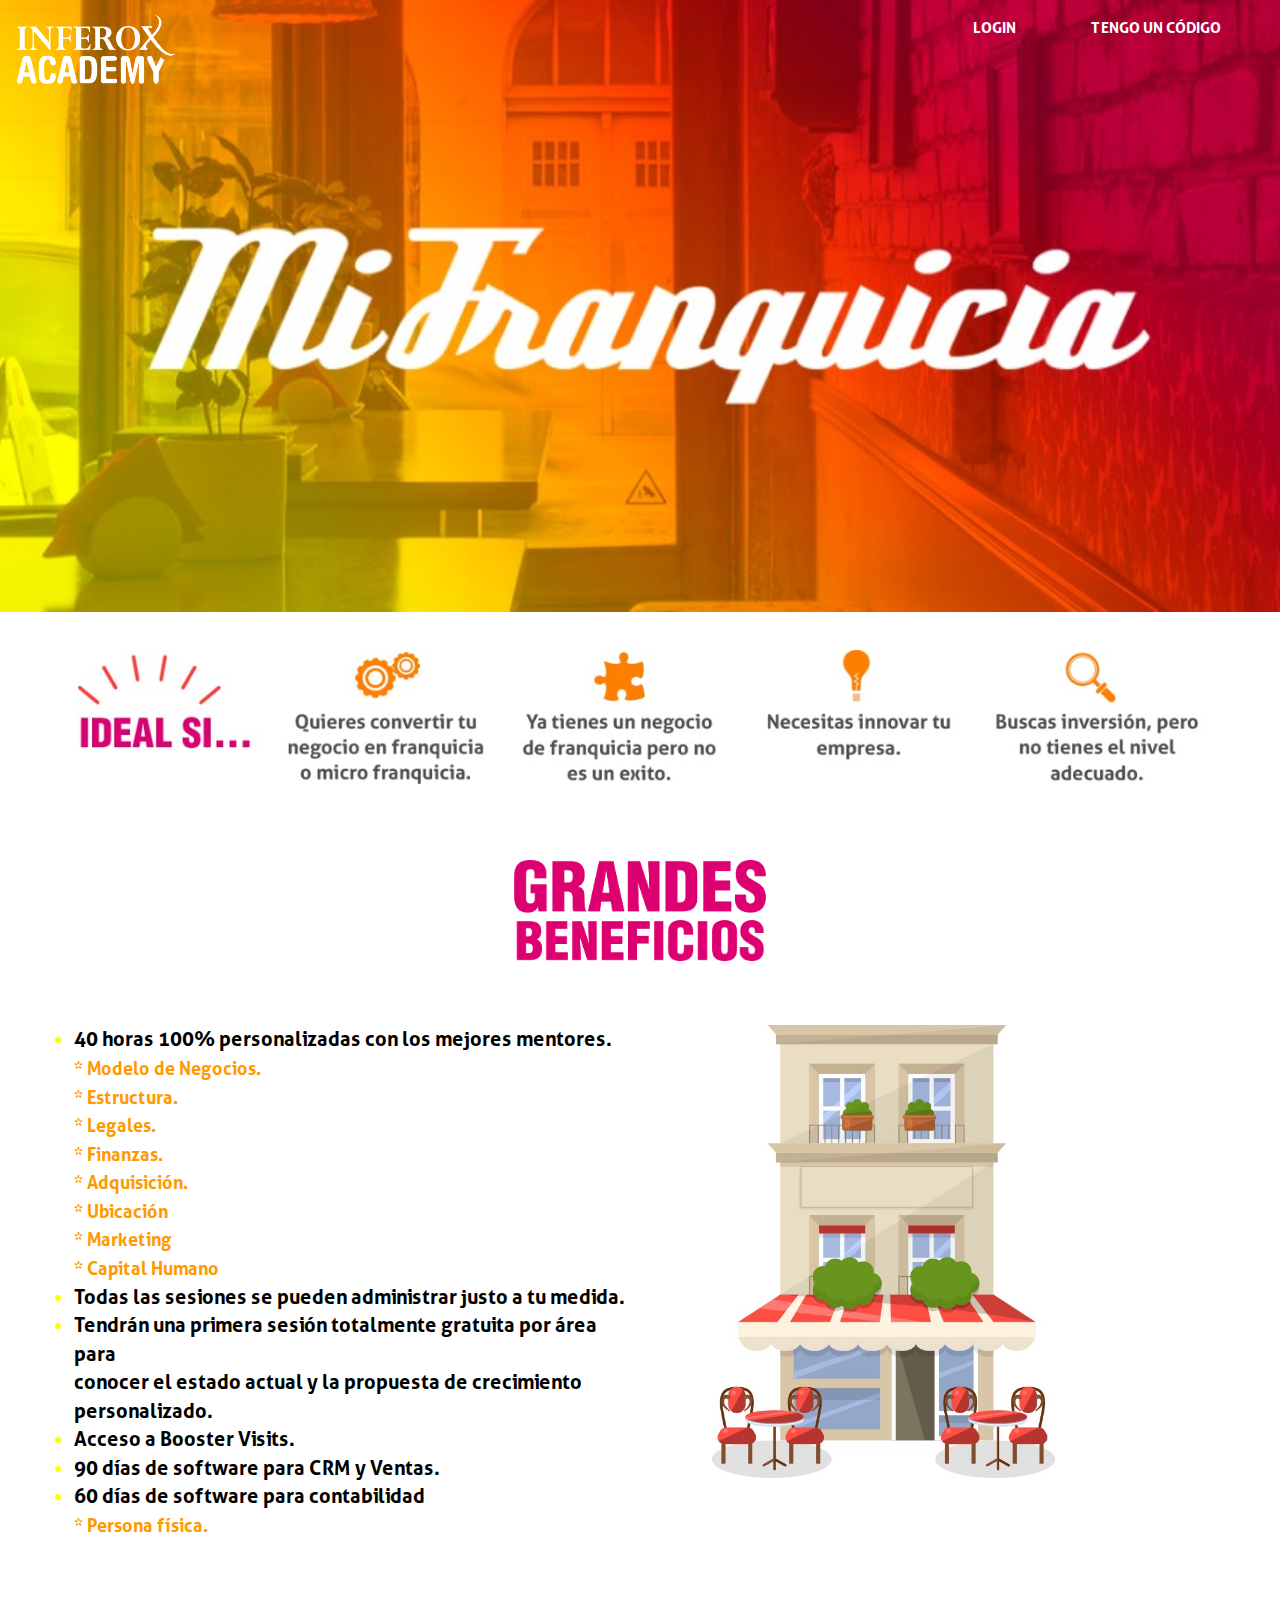
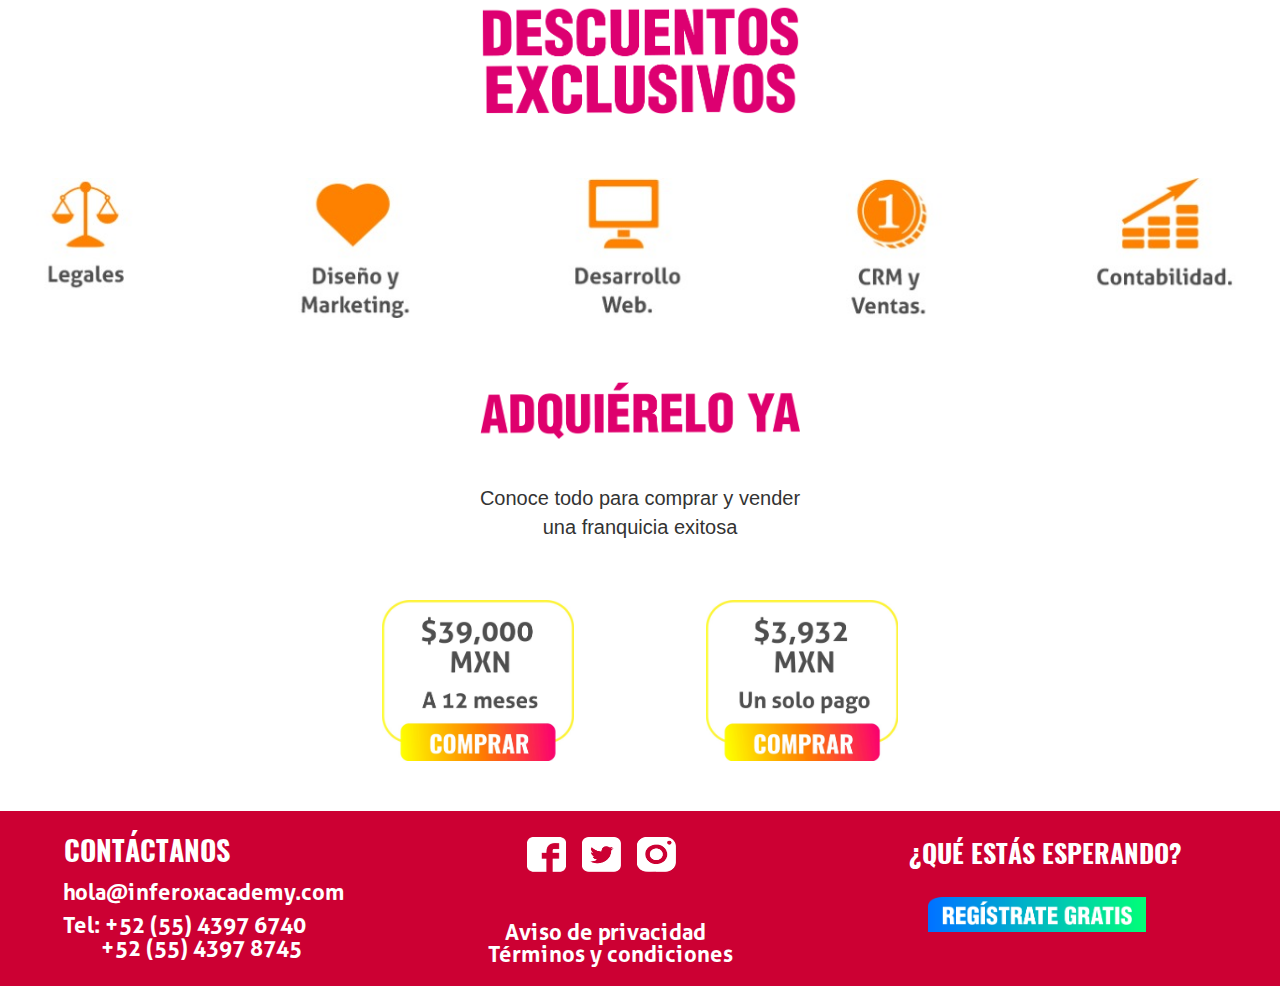
<file: AyudaPlanes/plan3.html>
<!DOCTYPE html>
<html lang="en">
<head>
    <link rel="icon" type="image/png" href="media2/faviconchido.png" />
    <meta charset="UTF-8">
    <meta name="viewport" content="width=device-width, initial-scale=1.0">
    <meta http-equiv="X-UA-Compatible" content="ie=edge">
    <title>MI FRANQUICIA</title>
    <link rel="stylesheet" href="css/bootstrap.css">
    <link rel="stylesheet" href="css/plan3.css">
</head>
<body>
    <div class="cabecera">
	<div class="login">
			<a href="inicio.html"><h2><strong>LOGIN</strong></h2></a>
		</div>
		<div class="codigo">
			<a href="inicio.html"><h2><strong> TENGO UN CÓDIGO</strong></h2></a>
		</div>
        <div class="container-fluid">
            <div class="row">
                <div class="col-xs-1">
                    <div class="logoinf">
                    </div>
                </div>
            </div>
        </div>
    </div>
<div class="idealndesk">
    <div class="container-fluid">
        <div class="row">
            <div class="col-xs-12">
                <div class="ideal1"></div>
            </div>
        </div>
    </div>
</div>
<div class="idealnmov">
    <center>
        <img src="media2/franquicia/ideal si.png" alt="Ideal si" class="idealm">
    </center>
    <div class="container-fluid">
        <div class="row">
            <div class="col-xs-5 col-xs-offset-0">
                <img src="media2/franquicia/ideal si 1.png" class="idealm2" alt="Quieres emprender desde cero">
            </div>
            <div class="col-xs-5 col-xs-offset-1">
                <img src="media2/franquicia/ideal si 2.png" class="idealm2" alt="Quieres crecer tu pequeño negocio">
            </div>
        </div>
        <div class="row">
            <div class="col-xs-5 col-xs-offset-0">
                <img src="media2/franquicia/ideal si 3.png" class="idealm2" alt="Quieres que tu primer proyecto sea exitoso">
            </div>
            <div class="col-xs-5 col-xs-offset-1">
                <img src="media2/franquicia/ideal si 4.png" class="idealm2" alt="Quieres pertenecer a la mejor comunidad de emprendedores">
            </div>
        </div>
    </div>
<!--  -->
</div>
    <center>
        <img src="media2/BENEFICIOS.png" class="grandes" alt="Grandes Beneficios">
    </center>
	<div class="texto">
<div class="idealndesk">
    <div class="container-fluid">
        <div class="row">
            <div class="col-xs-6 padd">
                <span class="laletra1">
                    <li>
                        <span class="colornormal">40 horas 100% personalizadas con los mejores mentores.</span><br>
                    </li>
                    <span class="laletra1 colorazul1">
                        * Modelo de Negocios. <br>
                        * Estructura. <br>
                        * Legales. <br>
                        * Finanzas. <br>
                        * Adquisición. <br>
                        * Ubicación <br>
                        * Marketing <br>
                        * Capital Humano <br>
                    </span>
                </span>
                <span class="laletra1">
                    <li>
                        <span class="colornormal">
                            Todas las sesiones se pueden administrar justo a tu medida.
                        </span> <br>
                    </li>
                </span>
                <span class="laletra1">
                    <li>
                        <span class="colornormal">
                            Tendrán una primera sesión totalmente gratuita por área para <br>
                            conocer el estado actual y la propuesta de crecimiento <br>
                            personalizado. <br>
                        </span>
                    </li>
                </span>
                <span class="laletra1">
                    <li>
                        <span class="colornormal">
                            Acceso a Booster Visits.
                        </span>
                    </li>
                    <li>
                        <span class="colornormal">
                            90 días de software para CRM y Ventas.
                        </span>
                    </li>
                    <li>
                        <span class="colornormal">
                            60 días de software para contabilidad 
                        </span>
                    </li>
                    <span class="laletra1 colorazul1">
                        * Persona física.
                    </span>
                </span>
            </div>
            <div class="col-xs-6">
                <img src="media2/casif.jpeg" alt="Grandes Beneficios" class="img5 padd2">
            </div>
        </div>
    </div>
</div>
</div>
<div class="idealnmov">
    <!-- <img src="media2/new/1.png" class="img5" alt="Imagen 1">
    <img src="media2/new/2.png" class="img5" alt="Imagen 2"> -->
    <center class="txtizquierda">
        <span class="laletra1">
            <li>
                40 horas 100% personalizadas con los <br>
                mejores mentores. <br>
            </li>
        </span>
        <span class="laletra1 colorazul1">
            * Modelo de Negocios. <br>
            * Estructura. <br>
            * Legales. <br>
            * Finanzas. <br>
            * Adquisición. <br>
            * Ubicación <br>
            * Marketing <br>
            * Capital Humano <br>
        </span><br><br>
        <span class="laletra1">
            <li>
                Todas las sesiones se pueden administrar <br>
                justo a tu medida. <br>
                Tendrán una primera sesión totalmente <br>
                gratuita por área para conocer el estado <br>
                actual y la propuesta de crecimiento <br>
                personalizado. <br>
                Acceso a Booster Visits. <br>
                90 días de software para CRM y Ventas. <br>
                60 días de software para contabilidad <br>
            </li>
        </span>
        <span class="laletra1 colorazul1">
            * Persona física.
        </span><br>
    </center>
</div>
    <center>
        <img src="media2/DESCUENTOS.png" class="descuentos" alt="Descuentos Exclusivos">
<div class="idealndesk">
        <img src="media2/descuentosf.jpeg" class="descuentos1" alt="Legales, Diseño y Marqueting, Desarrollo web, CRM y Ventas, Contabilidad">
</div>
<div class="idealnmov">
    <div class="container-fluid">
        <div class="row">
            <div class="col-xs-4">
                <img src="media2/franquicia/LEGAL.png" class="img6" alt="Imagen 1">
            </div>
            <div class="col-xs-4">
                <img src="media2/franquicia/DISE.png" class="img6" alt="Imagen 2">
            </div>
            <div class="col-xs-4">
                <img src="media2/franquicia/WEB F.png" class="img6" alt="Imagen 3">
            </div>
        </div><br><br>
        <div class="row">
            <div class="col-xs-6">
                    <img src="media2/franquicia/VENTAS F.png" class="img9" alt="Imagen 4">
            </div>
            <div class="col-xs-6">
                    <img src="media2/franquicia/CANTA F.png" class="img9" alt="Imagen 5">
            </div>
        </div>
    </div><br>
        <img src="media2/adquierelo.png" class="descuentos2" alt="Adquiérelo Ya"><br><br>
        <span class="laletra1">Conoce todo para comprar y vender<br>
        una franquicia exitosa</span> <br><br>
       <a href="https://www.paypal.com/cgi-bin/webscr?cmd=_s-xclick&hosted_button_id=CFVFPYEP2F3E4"><img src="media2/pago2f.jpeg" class="pagos"  alt="$39,000 mxn"/></a>
      <a href="https://www.paypal.com/cgi-bin/webscr?cmd=_s-xclick&hosted_button_id=V8YP4L9BW4CR4"><img src="media2/pago1f.jpeg" class="pagos" alt="$3,932 mxn"/></a>
    </center>
</div>
<div class="idealndesk">
    <center>
        <img src="media2/adquierelo.png" class="descuentos2" alt="Adquiérelo Ya"><br><br>
        <span class="laletra1">Conoce todo para comprar y vender<br>
        una franquicia exitosa</span> <br><br>
       
        <a href="https://www.paypal.com/cgi-bin/webscr?cmd=_s-xclick&hosted_button_id=CFVFPYEP2F3E4"><img src="media2/pago2f.jpeg" class="pagos"  alt="$39,000 mxn"/></a>
       <a href="https://www.paypal.com/cgi-bin/webscr?cmd=_s-xclick&hosted_button_id=V8YP4L9BW4CR4"><img src="media2/pago1f.jpeg" class="pagos" alt="$3,932 mxn"/></a>
    </center>
</div>

 <footer>  
    <center>
 <a href="https://www.facebook.com/INFEROXAcademy/"><img class="redes1"  src="media2/facebook.png"/></a>
 <a href="https://twitter.com/inferoxofficial/"><img class="redes2"  src="media2/twitter.png"/></a>
 <a href="http://instagram.com/inferoxacademy"><img class="redes3"  src="media2/instagram.png"/></a>
    </center>
       <div class="contacto">CONTÁCTANOS</div>
	   <div class="contac">
	   <div class="correo">hola@inferoxacademy.com</div>
	   <div class="tel">Tel: +52 (55) 4397 6740</div>
	   <div class="tel2">+52 (55) 4397 8745</div>
	   </div>
		
	   <div class="estas">¿QUÉ ESTÁS ESPERANDO?</div>
	   <a href=""><img class="registrate2"  src="media2/registrate.png"/></a>
	
		<div class="privacidad">	
		<div class="uno"> 
		<a href="" class="color">Aviso de privacidad</a></div>
		<div class="dos">
        <a href="" class="color">Términos y condiciones</a></div>
		</div>
   </footer>
  
		 
<div class="fotermovil">
<center>
<div class="estasmovi">¿QUÉ ESTÁS ESPERANDO?<br></div>
</center>
<center><a href=""><img class="registromovi"  src="media2/registrate.png"/></a>
</center>

  <div class="contactosmovi">
    <div class="contactanosmovi">CONTÁCTANOS</div><br>
	   <div class="correomovi">hola@inferox.com</div><br>
	   <div class="telmovi">Tel: +52 (55) 4397 6740</div><br>
	   <div class="tel2movi">+52 (55) 4397 8745</div><br>
	   </div>
	 
	    <a href="https://www.facebook.com/INFEROXAcademy/"><img class="redes1movi"  src="media2/facebook.png"/></a>
        <a href="https://twitter.com/inferoxofficial/"><img class="redes2movi"  src="media2/twitter.png"/></a>
        <a href="http://instagram.com/inferoxacademy"><img class="redes3movi"  src="media2/instagram.png"/></a>
	 
	    
		<a href="" class="color letra privacidadmovi">Aviso de privacidad</a><br>
        <a href="" class="color letra terminosmovi">Términos y condiciones</a><br>
		

</div>

    <!-- <script src="https://ajax.googleapis.com/ajax/libs/jquery/1.12.4/jquery.min.js"></script>
    <script src="js/bootstrap.js"></script> -->
    <!--Start of Zendesk Chat Script-->
<script type="text/javascript">
    window.$zopim||(function(d,s){var z=$zopim=function(c){z._.push(c)},$=z.s=
    d.createElement(s),e=d.getElementsByTagName(s)[0];z.set=function(o){z.set.
    _.push(o)};z._=[];z.set._=[];$.async=!0;$.setAttribute("charset","utf-8");
    $.src="https://v2.zopim.com/?5FCFQbdM8rBERLeKa2GwZvKyxKml0Mfn";z.t=+new Date;$.
    type="text/javascript";e.parentNode.insertBefore($,e)})(document,"script");
    </script>
    <!--End of Zendesk Chat Script-->   
</body>
</html>
</file>
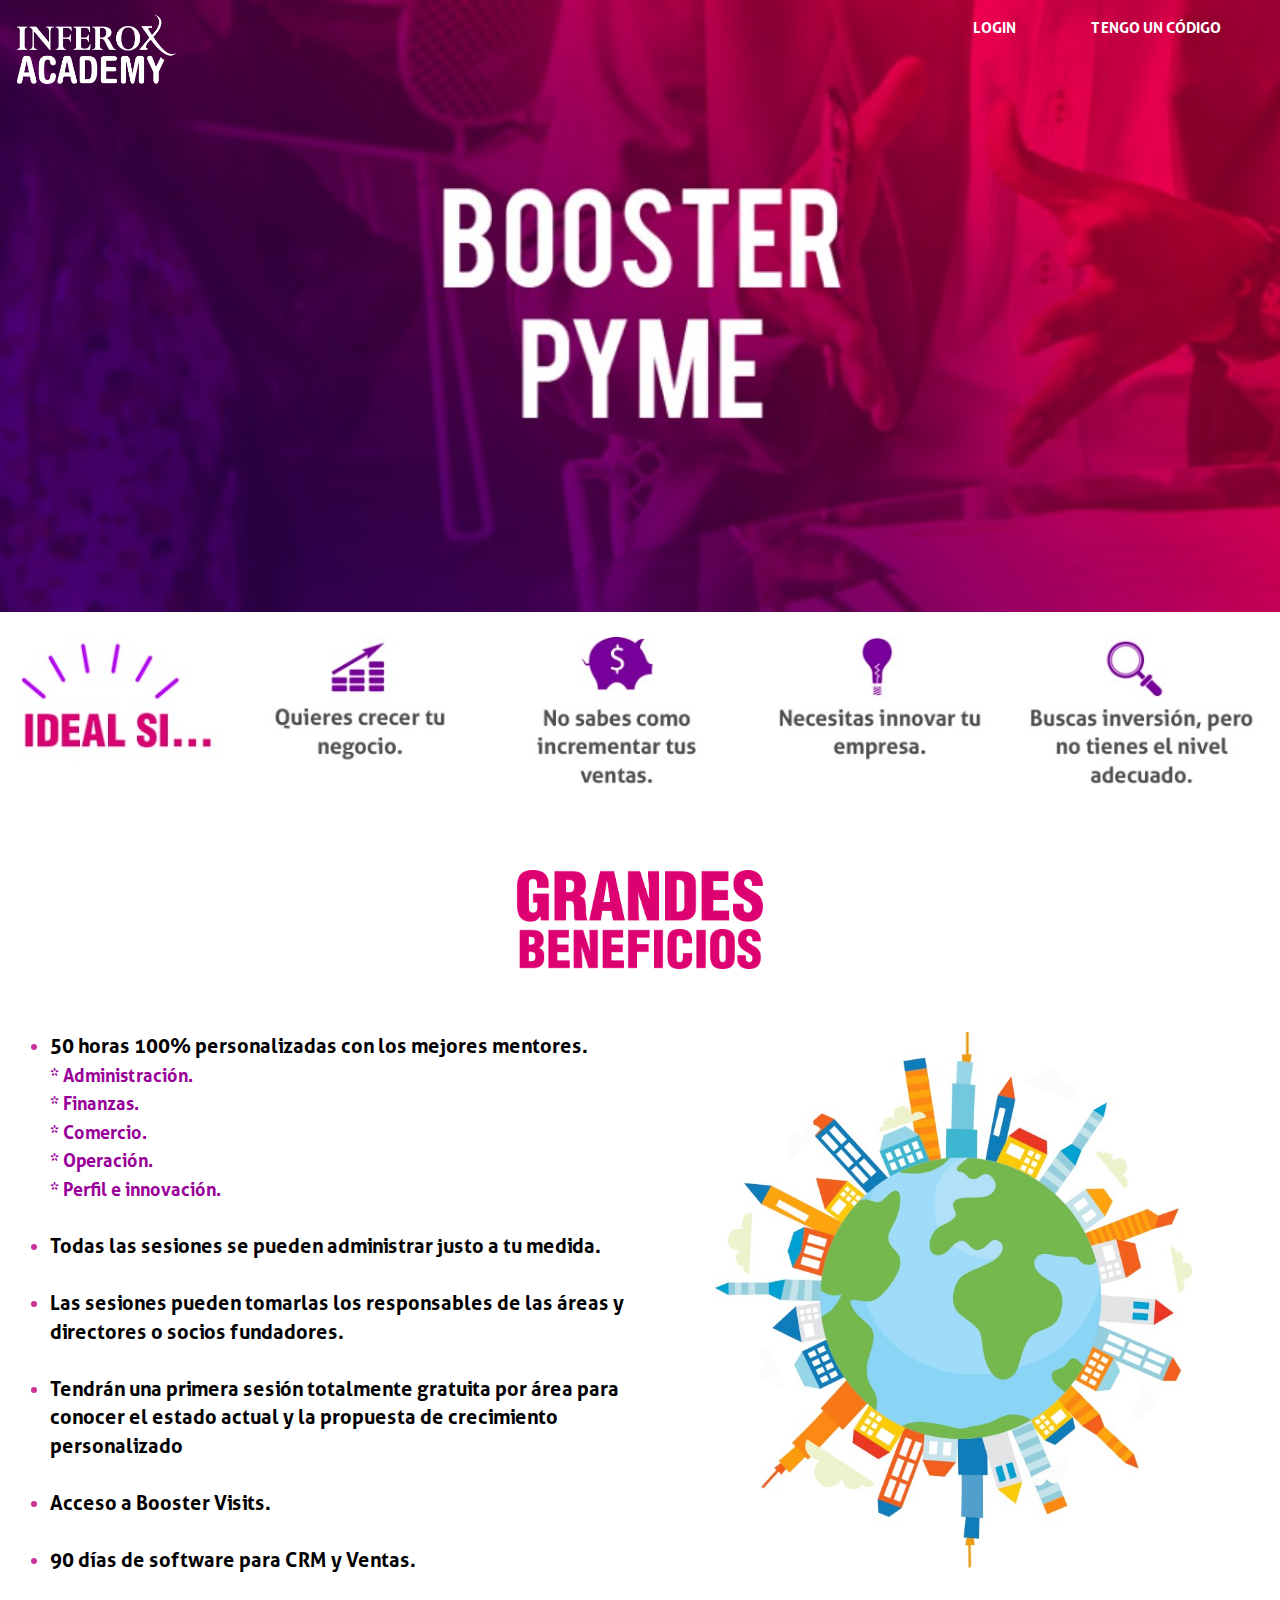
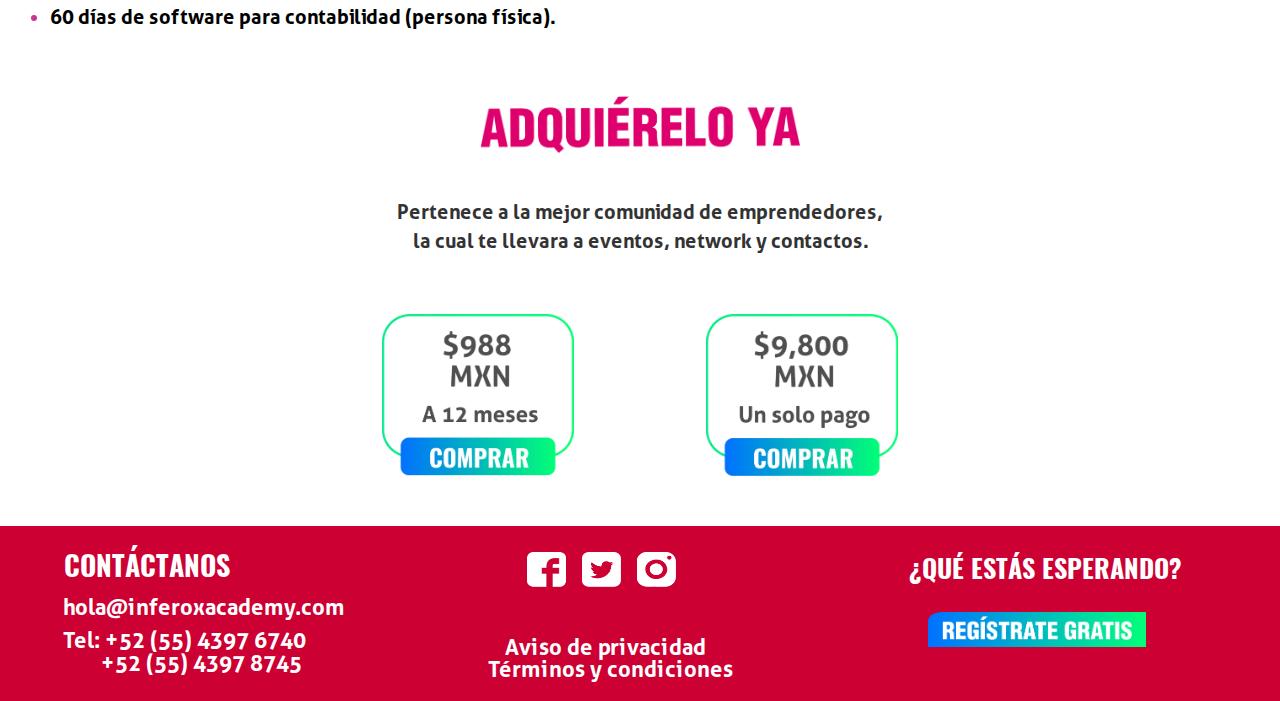
<file: AyudaPlanes/plan4.html>
<!DOCTYPE html>
<html lang="en">
<head>
    <link rel="icon" type="image/png" href="media2/faviconchido.png" />        
    <meta charset="UTF-8">
    <meta name="viewport" content="width=device-width, initial-scale=1.0">
    <meta http-equiv="X-UA-Compatible" content="ie=edge">
    <title>BOOSTER PYME</title>
    <link rel="stylesheet" href="css/bootstrap.css">
    <link rel="stylesheet" href="css/plan4.css">
</head>
<body>
    <div class="cabecera">
	<div class="login">
			<a href="inicio.html"><h2><strong>LOGIN</strong></h2></a>
		</div>
		<div class="codigo">
			<a href="inicio.html"><h2><strong> TENGO UN CÓDIGO</strong></h2></a>
		</div>
        <div class="container-fluid">
            <div class="row">
                <div class="col-xs-1">
                    <div class="logoinf">
                    </div>
                </div>
            </div>
        </div>
    </div>
	
<div class="idealndesk">
    <div class="container-fluid">
        <div class="row">
            <div class="col-xs-12">
                <div class="ideal1"></div>
            </div>
        </div>
    </div>
</div>
<div class="texto">
<div class="idealnmov">
    <center>
        <img src="media2/pyme/IDEAL.png" alt="Ideal si" class="idealm">
    </center>
    <div class="container-fluid">
        <div class="row">
            <div class="col-xs-5 col-xs-offset-0">
                <img src="media2/pyme/IDEAL 1.png" class="idealm2" alt="Quieres emprender desde cero">
            </div>
            <div class="col-xs-5 col-xs-offset-1">
                <img src="media2/pyme/IDEAL 2.png" class="idealm2" alt="Quieres crecer tu pequeño negocio">
            </div>
        </div>
        <div class="row">
            <div class="col-xs-5 col-xs-offset-0">
                <img src="media2/pyme/IDEAL 3.png" class="idealm2" alt="Quieres que tu primer proyecto sea exitoso">
            </div>
            <div class="col-xs-5 col-xs-offset-1">
                <img src="media2/pyme/IDEAL 4.png" class="idealm2" alt="Quieres pertenecer a la mejor comunidad de emprendedores">
            </div>
        </div>
    </div>
<!--  -->
</div>
    <center>
        <img src="media2/BENEFICIOS.png" class="grandes" alt="Grandes Beneficios">
    </center>
<div class="idealndesk">
    <div class="container-fluid">
        <div class="row">
            <div class="col-xs-6 padd">
                <span class="laletra1">
                    <li>
                        <span class="colornormal">
                            50 horas 100% personalizadas con los mejores mentores.
                        </span><br>
                    </li>
					
                    <span class="laletra1 colormorado">
					<strong>
                        * Administración. <br>
                        * Finanzas. <br>
                        * Comercio. <br>
                        * Operación. <br>
                        * Perfil e innovación. <br> <br>
						</strong>
                    </span>
                </span>
                <span class="laletra1">
                    <li>
                        <span class="colornormal">
                            Todas las sesiones se pueden administrar justo a tu medida.
                        </span> <br><br>
                    </li>
                </span>
                <span class="laletra1">
                    <li>
                        <span class="colornormal">
                            Las sesiones pueden tomarlas los responsables de las áreas y<br>
                            directores o socios fundadores.
                        </span> <br> <br>
                    </li>
                </span>
                <span class="laletra1">
                    <li>
                        <span class="colornormal">
                            Tendrán una primera sesión totalmente gratuita por área para <br>
                            conocer el estado actual y la propuesta de crecimiento <br>
                            personalizado <br> <br>
                        </span>
                    </li>
                    <li>
                        <span class="colornormal">
                            Acceso a Booster Visits.
                        </span><br><br>
                    </li>
                    <li>
                        <span class="colornormal">
                            90 días de software para CRM y Ventas.
                        </span><br><br>
                    </li>
                    <li>
                        <span class="colornormal">
                            60 días de software para contabilidad (persona física).
                        </span>
                    </li>
                </span>
            </div>
            <div class="col-xs-6">
                <img src="media2/mundito.jpeg" alt="Grandes Beneficios" class="img5 padd2">
            </div>
        </div>
    </div>
</div>
<div class="idealnmov">
   <center> <img src="media2/pyme/beneficios pyme.png" class="idealm" alt="Imagen 1"></center>
    
    <center class="txtizquierda"><br>
        <span class="laletra1">
            <li>
            50 horas 100% personalizadas con los mejores mentores. <br>
            plataforma de ventas CRM y cotización gratis por 90 <br>
            días. <br></li>
        </span>
        <span class="laletra1 colormorado">
            * Administración<br>
            * Finanzas<br>
            * Comercio<br>
            * Operación<br>
            * Perfil e Innovación<br>
        </span><br><br>
        <span class="laletra1">
            <li>
                Todas las sesiones se pueden administrar justo a tu medida.</li> <br>
            <li>   Las sesiones pueden tomarlas los responsables de las áreas y</li><br>
                directores o socios fundadores.<br>
            <li>Tendrán una primera sesión totalmente gratuita por área para<br>
                conocer el estado actual y la propuesta de crecimiento<br>
                personalizado.</li><br>
            <li> Acceso a Booster Visits.</li><br>
            <li> 90 días de software para CRM y Ventas.</li><br>
        <li>60 días de software para contabilidad (persona física).</li><br>
            
        </span>
  
        <center>
        <img src="media2/DESCUENTOS.png" class="descuentos" alt="Descuentos Exclusivos">
<div class="idealndesk">
        <img src="media2/descuentosb.jpeg" class="descuentos1" alt="Legales, Diseño y Marqueting, Desarrollo web, CRM y Ventas, Contabilidad">
</div>
<div class="idealnmov">
    <div class="container-fluid">
        <div class="row">
            <div class="col-xs-4">
                <img src="media2/pyme/LEGAL.png" class="img6" alt="Imagen 1">
            </div>
            <div class="col-xs-4">
                <img src="media2/pyme/DIEÑO.png" class="img6" alt="Imagen 2">
            </div>
            <div class="col-xs-4">
                <img src="media2/pyme/WEB.png" class="img6" alt="Imagen 3">
            </div>
        </div><br><br>
        <div class="row">
            <div class="col-xs-6">
                    <img src="media2/pyme/VENTAS.png" class="img9" alt="Imagen 4">
            </div>
            <div class="col-xs-6">
                    <img src="media2/pyme/CANTA.png" class="img9" alt="Imagen 5">
            </div>
        </div>
    </div><br>
        <img src="media2/adquierelo.png" class="descuentos2" alt="Adquiérelo Ya"><br><br>
        <span class="laletra1">Expande, innova e incrementa
                las ventas de tu empresa.</span> <br><br>
        <a href="https://www.paypal.com/cgi-bin/webscr?cmd=_s-xclick&hosted_button_id=C5HGXYU8UNZXS"><img src="media2/pyme/pyme 1.png" class="pagos" alt="$988 mxn"></a>
        <a href="https://www.paypal.com/cgi-bin/webscr?cmd=_s-xclick&hosted_button_id=WJJHURU3D3CMW"><img src="media2/pyme/pyme 2.png" class="pagos" alt="$9,800 mxn"></a>
    </center>
    </div>
	</div>
<div class="idealndesk">
        <center>
            <img src="media2/adquierelo.png" class="descuentos2" alt="Adquiérelo Ya"><br><br>
            <span class="laletra1">Pertenece a la mejor comunidad de emprendedores, <br>
            la cual te llevara a eventos, network y contactos.</span> <br><br>
            <a href="https://www.paypal.com/cgi-bin/webscr?cmd=_s-xclick&hosted_button_id=C5HGXYU8UNZXS">  <img src="media2/BOTON NEW 22.png" class="pagos" alt="$988 mxn"></a>
                <a href="https://www.paypal.com/cgi-bin/webscr?cmd=_s-xclick&hosted_button_id=WJJHURU3D3CMW"> <img src="media2/BOTON NEW.png" class="pagos" alt="$9,800 mxn"></a>
        </center>
</div>
 <footer>  
    <center>
 <a href="https://www.facebook.com/INFEROXAcademy/"><img class="redes1"  src="media2/facebook.png"/></a>
 <a href="https://twitter.com/inferoxofficial/"><img class="redes2"  src="media2/twitter.png"/></a>
 <a href="http://instagram.com/inferoxacademy"><img class="redes3"  src="media2/instagram.png"/></a>
    </center>
       <div class="contacto">CONTÁCTANOS</div>
	   <div class="contac">
	   <div class="correo">hola@inferoxacademy.com</div>
	   <div class="tel">Tel: +52 (55) 4397 6740</div>
	   <div class="tel2">+52 (55) 4397 8745</div>
	   </div>
		
	   <div class="estas">¿QUÉ ESTÁS ESPERANDO?</div>
	   <a href=""><img class="registrate2"  src="media2/registrate.png"/></a>
	
		<div class="privacidad">	
		<div class="uno"> 
		<a href="" class="color">Aviso de privacidad</a></div>
		<div class="dos">
        <a href="" class="color">Términos y condiciones</a></div>
		</div>
   </footer>
  
		 
<div class="fotermovil">

<center>
<div class="estasmovi">¿QUÉ ESTÁS ESPERANDO?<br></div>
</center>
<center><a href=""><img class="registromovi"  src="media2/registrate.png"/></a>
</center>

  <div class="contactosmovi">
    <div class="contactanosmovi">CONTÁCTANOS</div><br>
	   <div class="correomovi">hola@inferox.com</div><br>
	   <div class="telmovi">Tel: +52 (55) 4397 6740</div><br>
	   <div class="tel2movi">+52 (55) 4397 8745</div><br>
	   </div>
	 
	    <a href="https://www.facebook.com/INFEROXAcademy/"><img class="redes1movi"  src="media2/facebook.png"/></a>
        <a href="https://twitter.com/inferoxofficial/"><img class="redes2movi"  src="media2/twitter.png"/></a>
        <a href="http://instagram.com/inferoxacademy"><img class="redes3movi"  src="media2/instagram.png"/></a>
	 
	    
		<a href="" class="color letra privacidadmovi">Aviso de privacidad</a><br>
        <a href="" class="color letra terminosmovi">Términos y condiciones</a><br>
		

</div>

    <!-- <script src="https://ajax.googleapis.com/ajax/libs/jquery/1.12.4/jquery.min.js"></script>
    <script src="js/bootstrap.js"></script> -->
    <!--Start of Zendesk Chat Script-->
<script type="text/javascript">
    window.$zopim||(function(d,s){var z=$zopim=function(c){z._.push(c)},$=z.s=
    d.createElement(s),e=d.getElementsByTagName(s)[0];z.set=function(o){z.set.
    _.push(o)};z._=[];z.set._=[];$.async=!0;$.setAttribute("charset","utf-8");
    $.src="https://v2.zopim.com/?5FCFQbdM8rBERLeKa2GwZvKyxKml0Mfn";z.t=+new Date;$.
    type="text/javascript";e.parentNode.insertBefore($,e)})(document,"script");
    </script>
    <!--End of Zendesk Chat Script-->   
</body>
</html>
</file>
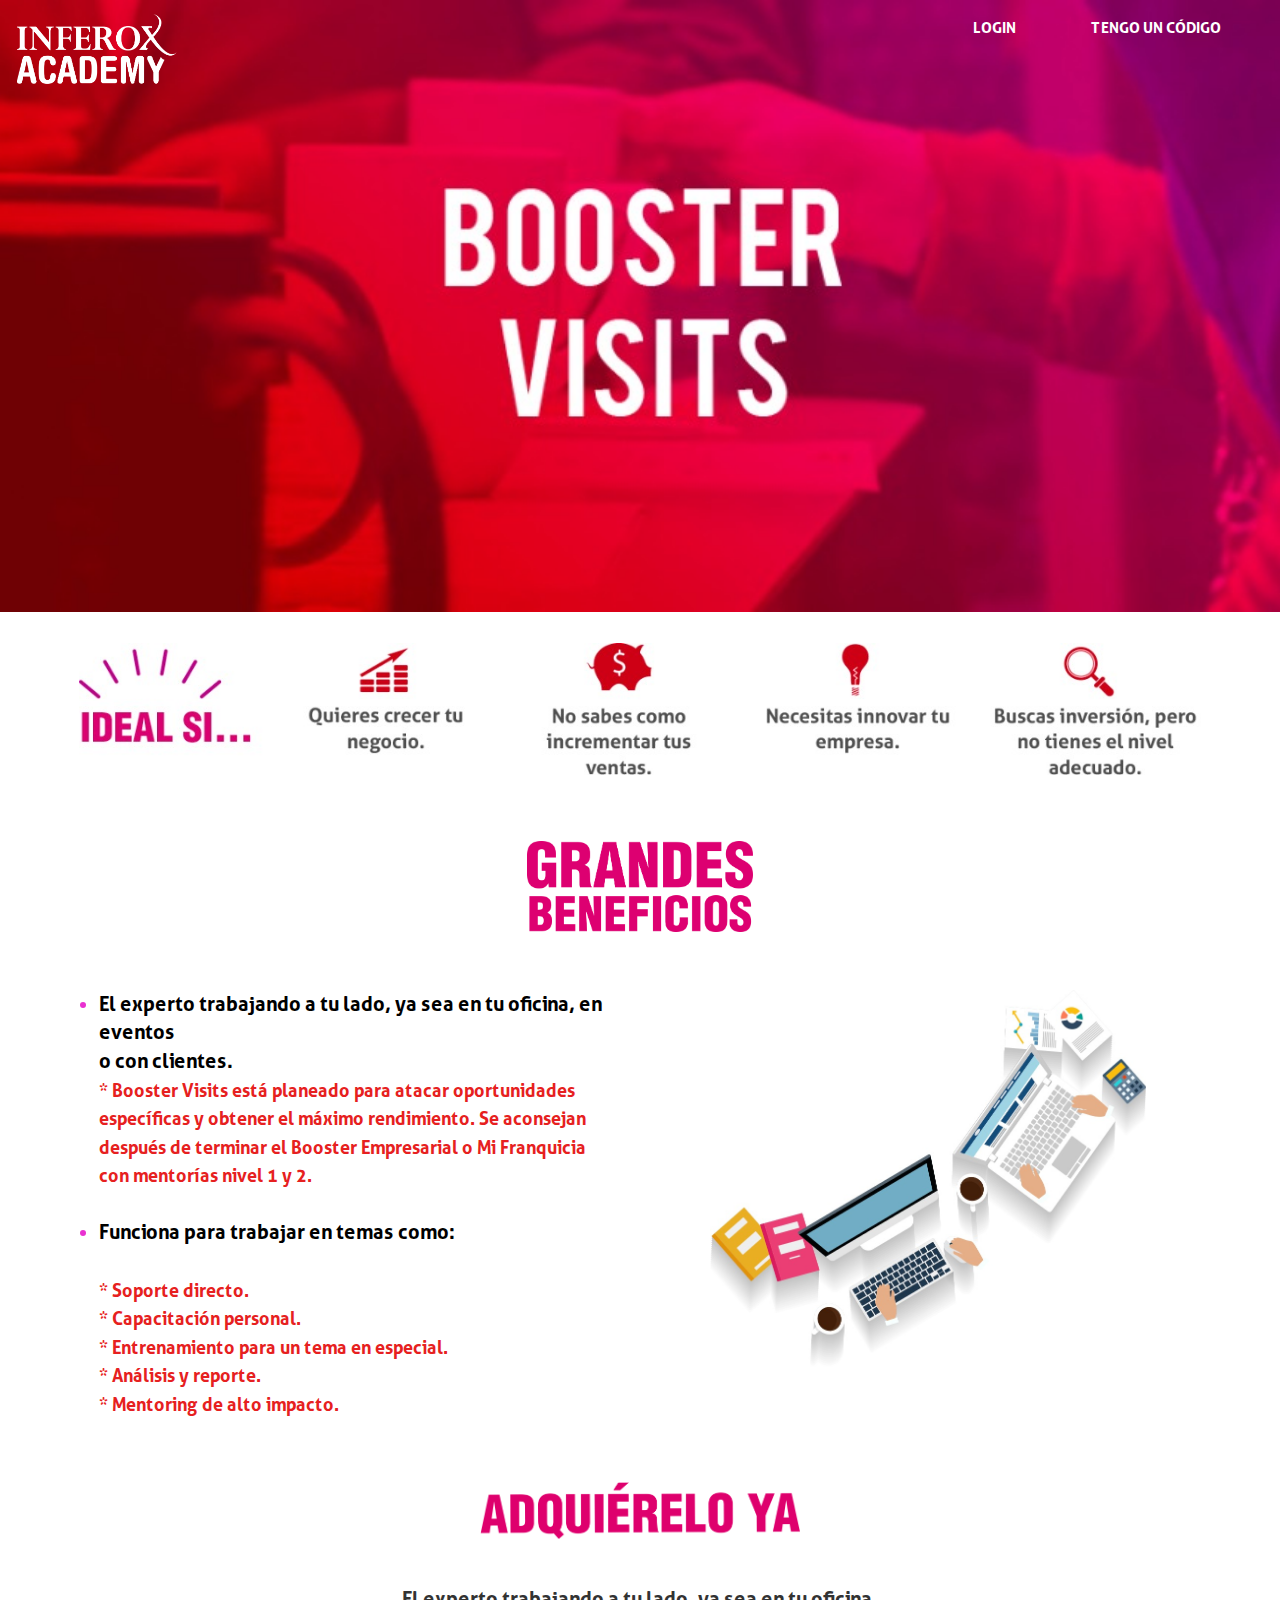
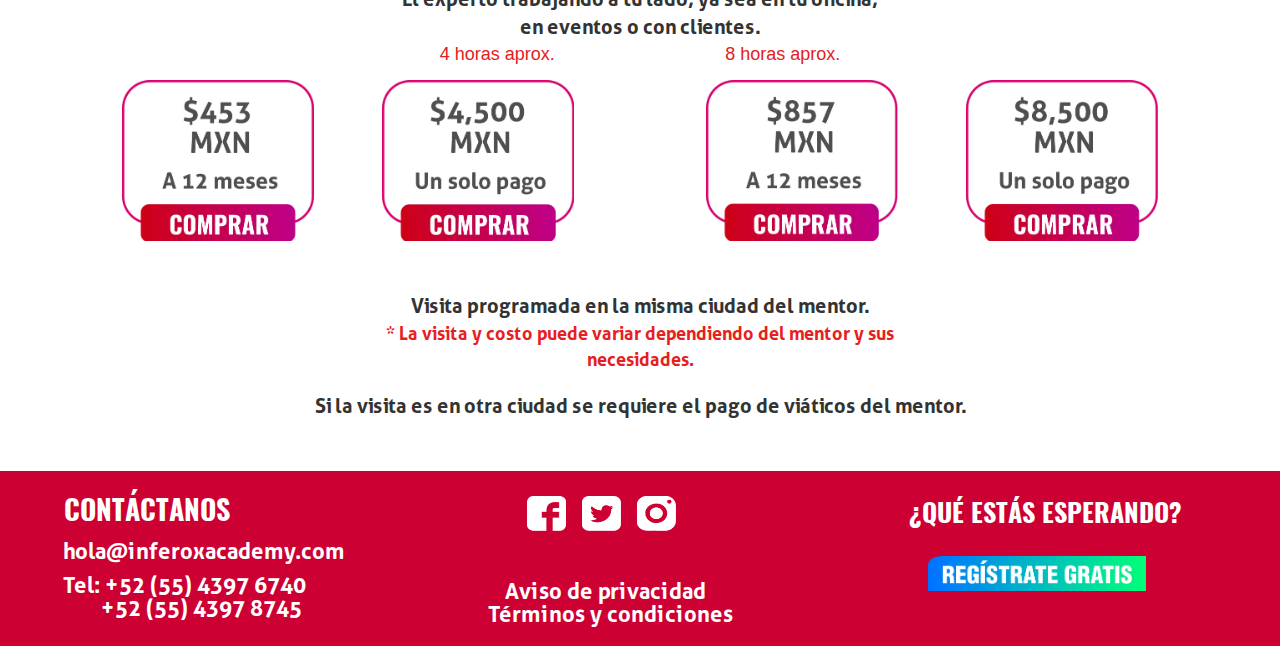
<file: AyudaPlanes/plan5.html>
<!DOCTYPE html>
<html lang="en">
<head>
 <link rel="icon" type="image/png" href="media2/faviconchido.png" />        
    <meta charset="UTF-8">
    <meta name="viewport" content="width=device-width, initial-scale=1.0">
    <meta http-equiv="X-UA-Compatible" content="ie=edge">
    <title>BOOSTER VISITS</title>
    <link rel="stylesheet" href="css/bootstrap.css">
    <link rel="stylesheet" href="css/plan5.css">
</head>
<body>
    <div class="cabecera">
	<div class="login">
			<a href="inicio.html"><h2><strong>LOGIN</strong></h2></a>
		</div>
		<div class="codigo">
			<a href="inicio.html"><h2><strong> TENGO UN CÓDIGO</strong></h2></a>
		</div>
        <div class="container-fluid">
            <div class="row">
                <div class="col-xs-1">
                    <div class="logoinf">
                    </div>
                </div>
            </div>
        </div>
    </div>
	<div class="texto">
<div class="idealndesk">
    <div class="container-fluid">
        <div class="row">
            <div class="col-xs-12">
                <div class="ideal1"></div>
            </div>
        </div>
    </div>
</div>
<div class="idealnmov">
    <center>
        <img src="media2/visits/IDEAL SI S.png" alt="Ideal si" class="idealm">
    </center>
    <div class="container-fluid">
        <div class="row">
            <div class="col-xs-5 col-xs-offset-0">
                <img src="media2/visits/1.png" class="idealm2" alt="Quieres emprender desde cero">
            </div>
            <div class="col-xs-5 col-xs-offset-1">
                <img src="media2/visits/2.png" class="idealm2" alt="Quieres crecer tu pequeño negocio">
            </div>
        </div>
        <div class="row">
            <div class="col-xs-5 col-xs-offset-0">
                <img src="media2/visits/3.png" class="idealm2" alt="Quieres que tu primer proyecto sea exitoso">
            </div>
            <div class="col-xs-5 col-xs-offset-1">
                <img src="media2/visits/4.png" class="idealm2" alt="Quieres pertenecer a la mejor comunidad de emprendedores">
            </div>
        </div>
    </div>
<!--  -->
</div>
    <center>
        <img src="media2/BENEFICIOS.png" class="grandes" alt="Grandes Beneficios">
    </center>
<div class="idealndesk">
    <div class="container-fluid">
        <div class="row">
            <div class="col-xs-6 padd">
                <span class="laletra1">
                    <li>
                        <span class="colornormal">
                            El experto trabajando a tu lado, ya sea en tu oficina, en eventos <br>
                            o con clientes. 
                        </span><br>
                    </li>
                    <span class="laletra1 colorazul1">
                        * Booster Visits está planeado para atacar oportunidades <br>
                        específicas y obtener el máximo rendimiento. Se aconsejan <br>
                        después de terminar el Booster Empresarial o Mi Franquicia <br>
                        con mentorías nivel 1 y 2. <br> <br>
                    </span>
                </span>
                <span class="laletra1">
                    <li>
                        <span class="colornormal">
                            Funciona para trabajar en temas como:
                        </span> <br><br>
                    </li>
                    <span class="laletra1 colorazul1">
                        * Soporte directo. <br>
                        * Capacitación personal. <br>
                        * Entrenamiento para un tema en especial. <br>
                        * Análisis y reporte. <br>
                        * Mentoring de alto impacto. <br>
                    </span>
                </span>
            </div>
			
            <div class="col-xs-6">
                <img src="media2/compus.jpeg" alt="Grandes Beneficios" class="img5 padd2">
            </div>
        </div>
    </div>
</div>
<div class="idealnmov">
   
    <center class="txtizquierda"><br>
      
        </span>
        <span class="laletra1 colorazul1">
            * Booster Visits está planeado para atacar oportunidades
            específicas y obtener el máximo rendimiento. Se aconsejan
            después de terminar el Booster Empresarial o Mi Franquicia
            con mentorías nivel 1 y 2.
        </span><br><br>
        <span class="laletra1">
                Funciona para trabajar en temas como: <br>
        </span>
        <span class="laletra1 colorazul1">
                * Soporte directo.<br>
                * Capacitación personal.<br>
                * Entrenamiento para un tema en especial.<br>
                * Análisis y reporte.<br>
                * Mentoring de alto impacto.
        </span><br><br>
    </center>
   
        <div class="img6"></div>
        <img src="media2/visits/VISITS MOVIL.png" class="img6" alt="Imagen 5"><br><br>
        <div class="container-fluid">
            <div class="row">
                <div class="col-xs-6.5 col-xs-offset-5">
                   
                </div>
            </div>
        </div>
    </center>
    
    </center>
</div>
</div>
    <center>
        <img src="media2/adquierelo.png" class="descuentos2" alt="Adquiérelo Ya"><br>
<div class="idealnmov">
    <div class="container-fluid">
       
        </div>
    </div><br>
        <!-- <img src="media2/adquierelo.png" class="descuentos2" alt="Adquiérelo Ya"><br><br>
        <span class="laletra1">Pertenece a la mejor comunidad de emprendedores, <br>
        la cual te llevara a eventos, network y contactos.</span> <br><br>
        <img src="media2/BOTON NEW 22.png" class="pagos" alt="$988 mxn">
        <img src="media2/BOTON NEW.png" class="pagos" alt="$9,800 mxn"> -->
    </center>
</div> 
<div class="idealndesk">
    <center>
        <!-- <img src="media2/adquierelo.png" class="descuentos2" alt="Adquiérelo Ya"><br><br>
        <span class="laletra1">Pertenece a la mejor comunidad de emprendedores, <br>
        la cual te llevara a eventos, network y contactos.</span> <br><br>
        <img src="media2/BOTON NEW 22.png" class="pagos" alt="$988 mxn">
        <img src="media2/BOTON NEW.png" class="pagos" alt="$9,800 mxn"> -->
    </center>
</div>
<center>
        <span class="laletra1">El experto trabajando a tu lado, ya sea en tu oficina,<br>
            en eventos o con clientes.</span><br>
            <span class="colorazul1 pagos1i">4 horas aprox.</span>
            <span class="colorazul1 pagos2d">8 horas aprox.</span><br>
			<center>
       <a href="https://www.paypal.com/cgi-bin/webscr?cmd=_s-xclick&hosted_button_id=EG7QT8JDHMNSG"> <img src="media2/boton1v.jpeg" class="pagos1" alt="$453 mxn"></a>
        <a href="https://www.paypal.com/cgi-bin/webscr?cmd=_s-xclick&hosted_button_id=MDY44FKUN6VAS"><img src="media2/boton2v.jpeg" class="pagos1" alt="$4,500 mxn"></a>
        <a href="https://www.paypal.com/cgi-bin/webscr?cmd=_s-xclick&hosted_button_id=AMP4CTYZRGCVY"><img src="media2/boton3v.jpeg" class="pagos2" alt="$857 mxn"></a>
        <a href="https://www.paypal.com/cgi-bin/webscr?cmd=_s-xclick&hosted_button_id=PAYH5NFXNVT3A"><img src="media2/boton4v.jpeg" class="pagos2" alt="$8,500 mxn"></a>
		</center>
        <span class="laletra1">Visita programada en la misma ciudad del mentor.</span><br>
        <span class="laletra1 colorazul1">
            * La visita y costo puede variar dependiendo del mentor y sus <br>
            necesidades.
        </span><br><br>
        <span class="laletra1">
            Si la visita es en otra ciudad se requiere el pago de viáticos del mentor.
        </span>
    </center>

 <footer>  
    <center>
 <a href="https://www.facebook.com/INFEROXAcademy/"><img class="redes1"  src="media2/facebook.png"/></a>
 <a href="https://twitter.com/inferoxofficial/"><img class="redes2"  src="media2/twitter.png"/></a>
 <a href="http://instagram.com/inferoxacademy"><img class="redes3"  src="media2/instagram.png"/></a>
    </center>
       <div class="contacto">CONTÁCTANOS</div>
	   <div class="contac">
	   <div class="correo">hola@inferoxacademy.com</div>
	   <div class="tel">Tel: +52 (55) 4397 6740</div>
	   <div class="tel2">+52 (55) 4397 8745</div>
	   </div>
		
	   <div class="estas">¿QUÉ ESTÁS ESPERANDO?</div>
	   <a href=""><img class="registrate2"  src="media2/registrate.png"/></a>
	
		<div class="privacidad">	
		<div class="uno"> 
		<a href="" class="color">Aviso de privacidad</a></div>
		<div class="dos">
        <a href="" class="color">Términos y condiciones</a></div>
		</div>
   </footer>
  
		 
<div class="fotermovil">

<center>
<div class="estasmovi">¿QUÉ ESTÁS ESPERANDO?<br></div>
</center>
<center><a href=""><img class="registromovi"  src="media2/registrate.png"/></a>
</center>

  <div class="contactosmovi">
    <div class="contactanosmovi">CONTÁCTANOS</div><br>
	   <div class="correomovi">hola@inferox.com</div><br>
	   <div class="telmovi">Tel: +52 (55) 4397 6740</div><br>
	   <div class="tel2movi">+52 (55) 4397 8745</div><br>
	   </div>
	 
	    <a href="https://www.facebook.com/INFEROXAcademy/"><img class="redes1movi"  src="media2/facebook.png"/></a>
        <a href="https://twitter.com/inferoxofficial/"><img class="redes2movi"  src="media2/twitter.png"/></a>
        <a href="http://instagram.com/inferoxacademy"><img class="redes3movi"  src="media2/instagram.png"/></a>
	 
	    
		<a href="" class="color letra privacidadmovi">Aviso de privacidad</a><br>
        <a href="" class="color letra terminosmovi">Términos y condiciones</a><br>
		

</div>

    <!-- <script src="https://ajax.googleapis.com/ajax/libs/jquery/1.12.4/jquery.min.js"></script>
    <script src="js/bootstrap.js"></script> -->
    <!--Start of Zendesk Chat Script-->
<script type="text/javascript">
    window.$zopim||(function(d,s){var z=$zopim=function(c){z._.push(c)},$=z.s=
    d.createElement(s),e=d.getElementsByTagName(s)[0];z.set=function(o){z.set.
    _.push(o)};z._=[];z.set._=[];$.async=!0;$.setAttribute("charset","utf-8");
    $.src="https://v2.zopim.com/?5FCFQbdM8rBERLeKa2GwZvKyxKml0Mfn";z.t=+new Date;$.
    type="text/javascript";e.parentNode.insertBefore($,e)})(document,"script");
    </script>
    <!--End of Zendesk Chat Script-->   
</body>
</html>
</file>
<file: css/sesion.css>
*{
    margin: 0px;
    padding: 0px;
}
body{
    background: url("../media/back.png");
    background-position: center center;
    background-repeat: no-repeat;
    background-attachment: fixed;
    background-size: cover;    
    overflow: hidden;
}
#navegacion{
    margin-top: 10px; 
    margin-left: 80%;
} 
div.caja1{
    width: 720px;  
   height: 600px; 
   margin-top: auto;
   margin-left:auto;
   margin-bottom: auto;
   margin-right: auto;
   display: flex;
   justify-content: center;
   align-items: center;
} 
.caja2{
    background-image: url("../bg1.png"); 
    background-repeat: no-repeat;
    background-size: 100% auto;
    background-position: center center;
    max-width: 100%; /* Con esto se arregla el responsive del background */

}
div#bgc{
    width: 450px;
    margin: auto;    
    display: table-cell;
    vertical-align: middle;
}
.espaciado{
    line-height: 35px;
}
.espaciado1{
    margin-bottom: -20px;
}
.trans{
    background: transparent;
}
.space{
    margin-left: 40px;
}
.spaceabj{
    line-height: 90px;
}
.tryal{
    line-height: 70px;
}
.tam{
    font-size: 20px;
}
.tam2{
    font-size: 25px;
}
.position{
    margin-left: 20%;
}
/*Esto es para el cambio de tamaño del boton 1  */
.cambio1{
    height: 30px;
    margin-left: 40px;
}
/*Esto es para el cambio de tamaño del boton 2  */
.cambio2{
    height: 25px;
}
span.boton22{
    width: 130px;
    background-image: url("../media/boton2.png");
    background-repeat: no-repeat;
    background-size: 120px;
    background-position:  center;
    padding: 6px 12px;
}
div.boton22 a{
    margin-left: 30px;
    /* text-decoration-style: none; */
}
 .decoracion{
    text-decoration-style: none; 
    color: white;
}
.decoracion2{
    text-decoration-style: none; 
    color: black;
    margin-left: 12px;
}
.decoracion2:hover{
     text-decoration: none;
     color: red; 
}
.decoracion:hover{
     text-decoration: none;
     color: white;
} 
input[type="date"]{
     width: 85px;
     background-color: white;
}
.acomodo1{
   margin-bottom: 20px;
}
.centradoop{
    margin-left: 50px;
}
.rojo{
    color: red;
    font-size: 20px;
}
.acomodo2{
    margin-left: 10px;
}
.acomodo3{
    margin-bottom: 30px;
    margin-left: 80px;
}
.tama{
    margin-left: 86%;
}
@media (max-width: 768px){
    .tama{
        margin-left: 70%;
    }
    .espaciado{
        line-height: 20px;
    }
    .tam2{
        font-size: 20px;
    }
    .tam{
        font-size: 15px;
    }
    div.caja1{
        height: 400px;
        overflow: hidden;
    }
     #navegacion{
        margin-left: 40%;
    } 
    div.caja1{
        margin-top: 90px;
    }
    .acomodo2{
        margin-left: 15px;
    }
    .acomodo3{
        margin-bottom: 25px;
        margin-left: 20px;
    }
    input[type="password"], input[type="email"]{
        width: 240px;
    }
    .centradoop{
        margin-bottom: 0px;
    }
    .acomodobtn{
        margin-left: 50%;
    }
}
</file>
<file: css/estilo.css>
*{
    margin: 0px;
    padding: 0px;
}
div.cabecera{
    height: 100vh;
    background-image: url("../media/header2.png");
    background-position: center center;
    background-size: cover;
    overflow: hidden;
}
div.brand{
    height: 13%;
    width: 27%;
    background-image: url("../media/Academyblanco.png");
    background-size: contain;
    background-repeat: no-repeat;
    margin-left: 2%;
}
.action{
    background-image: url("../media/btnaccion.png");
    background-size: 400px;
    background-repeat: no-repeat;
    background-position: center;
    padding: 4px;
}
.actionf{
    background-image: url("../media/btnaccion.png");
    background-size: 400px;
    background-repeat: no-repeat;
    background-position: center center;
    margin-left: 155px;
    margin-right: 20%;
    padding: 4px;
}
.titls{
    margin-top: 4%;
    font-size: 29px;
}
.land{
    margin-top: 10%;
    font-size: 50px;
}
.subtitls{
    font-size: 20px;
}
.subtitlsf{
    font-size: 20px;
}
.letra1{
    font-family: helvetica;
}
.colorletr{
    color: white;
}
div.guia{
    height: 180px;
    width: 42%;
    margin-bottom: 5%;
    margin-top: 1%;
    /* background-color: #E62E2E; */
    /* background-image: url("../media/Academyblanco.png"); */
    background-position: center;
    background-size: contain;
    background-repeat: no-repeat;
}
.ajuste{
    margin-left: 4%;
    margin-right: 4%;
    line-height: 25px;
}
.paraabj{
    margin-bottom: 5%;
}
.paraarb3{
    margin-top: 10%;
}
.paraarb{
    margin-top: 5%;
}
.paraarb2{
    margin-top: -100px;
}
.paraabj2{
    margin-bottom: 3%;
}
.izqrda{
    width: 49.5%;
    height: 383px;
    float: left;
    background-image: url("../media/quees.png");
    background-repeat: no-repeat;
    background-size: cover;
}
.derch{
    width: 49.5%;
    height: 383px;
    float: right;
    background-image: url("../media/porque.png");
    background-repeat: no-repeat;
    background-size: cover;
}
.acomodo{
    margin-top: 3%;
}
.acomodo2{
    margin-bottom: 37%;
}
.planes{
    -webkit-column-count: 4; /* Chrome, Safari, Opera */
    -moz-column-count: 4; /* Firefox */
    column-count: 4;
    height: 500px;
}
img[alt=Proximamente]{
    width: 98vw;
}
.mentores{
    -webkit-column-count: 3; /* Chrome, Safari, Opera */
    -moz-column-count: 3; /* Firefox */
    column-count: 3;
    height: 500px;
    margin-top: 5%;
}
.mentores2{
    -webkit-column-count: 3; /* Chrome, Safari, Opera */
    -moz-column-count: 3; /* Firefox */
    column-count: 3;
    height: 500px;
    margin-top: -5%;
}
div.alejandro{
    margin-left: 20%;
    width: 80%;
    height: 350px;
    background-image: url("../media/Alejandro.png");
    background-repeat: no-repeat;
    background-size: cover;
    max-width: 100%;
}
div.cesar{
    margin-left: 12%;
    width: 80%;
    height: 350px;
    background-image: url("../media/Cesar.jpg");
    background-repeat: no-repeat;
    background-size: cover;
    max-width: 100%;
    
}
div.cintia{
    margin-left: 3%;
    width: 80%;
    height: 350px;
    background-image: url("../media/cintia.jpg");
    background-repeat: no-repeat;
    background-size: cover;
    max-width: 100%;
    
}
div.dremit{
    margin-left: 20%;
    width: 80%;
    height: 350px;
    background-image: url("../media/dremit.jpg");
    background-repeat: no-repeat;
    background-size: cover;
    max-width: 100%;
}
div.maciel{
    margin-left: 12%;
    width: 80%;
    height: 350px;
    background-image: url("../media/maciel.jpg");
    background-repeat: no-repeat;
    background-size: cover;
    max-width: 100%;
    max-height: 100%;
}
div.javier{
    margin-left: 3%;
    width: 80%;
    height: 350px;
    background-image: url("../media/javier.jpg");
    background-repeat: no-repeat;
    background-size: cover;
    max-width: 100%;
}
.boton{
    background-image: url("../media/boton2.png");
    background-repeat: no-repeat;
    background-position: center;
    background-size: 350px;
}
.boton2{
    background-image: url("../media/btnaccion.png");
    background-repeat: no-repeat;
    background-position: center;
    background-size: 350px;
    padding: 0px 10px 10px 10px;
}
.noestilo{
    text-decoration: none;
    color: white;
}
footer{
    background-color: rgb(0, 0, 0);
    width: 100%;
    height: 200px;
    overflow: hidden;
}
.planac{
    padding-top: 20%;
}
.mas{
    margin-top: 29%;
    color: white;
    font-size: 20px;
    margin-left: 4%;
}
.unete{
    width: 80%;
    height: 500px;
}
.img1{
    width: 100px;
    height: 100px;
    background-image: url("../media/c1.png");
    background-size: contain;
    background-repeat: no-repeat;
}
.infoa{
    width: 95%;
    margin-left: auto;
    margin-right: auto;
    margin-bottom: 5%;
}
.info{
    -webkit-column-count: 2; /* Chrome, Safari, Opera */
    -moz-column-count: 2; /* Firefox */
    column-count: 2;
    height: 700px;
}
.pie{
    -webkit-column-count: 2; /* Chrome, Safari, Opera */
    -moz-column-count: 2; /* Firefox */
    column-count: 2;
    height: 200px;
}
.info2{
    -webkit-column-count: 2; /* Chrome, Safari, Opera */
    -moz-column-count: 2; /* Firefox */
    column-count: 2;
    height: 700px;
}
.izq2{
    width: 100%;
    float: left;
    /* background-color: blue; */
}
.der2 {
    width: 100%;
    float: right;
    /* background-color: red; */
}
.izq3{
    width: 95%;
    height: 500px;
    float: left;
    /* background-color: yellow; */
}
der3{
    width: 95%;
    height: 500px;
    float: right;
    /* background-color: green; */
}
.leftt{
    width: 100%;
    height: 100%;
    float: left;
    /* background-color: red; */
}
.left2{
    margin-left: 5%;
}
.rightt{
    width: 100%;
    height: 100%;
    float: left;
    /* background-color: blue; */
}
.carousel-control.right{
    background-image: none;
}
.carousel-control.left{
    background-image: none;
}
div.acomododesk{
    display: initial;
}
div.acomodomobil{
    display: none;
}
.acomodoplans{
    margin-left: 5%;
}
img[class=acomodoplans]{
    width: 18%;
    max-width: 100%;
}
.mensaje{
    margin-right: 15%;
    margin-left: 15%;
}
.codigo{
    position: absolute;
    top: 4%;
    left: 85%;
    background-color: #25C9DB;
    padding: 1%;
}
@media (max-width: 768px){
    img[class=acomodoplans]{
        width: 40%;
    }
    div.guia{
        height: 180px;
        width: 80%;
        margin-bottom: 15%;
    }
    div.acomododesk{
        display: none;
    }
    div.acomodomobil{
        display: initial;
    }
    .que{
        background-image: url("../media/quees.png");
        background-repeat: no-repeat;
        background-size: cover;
        width: 100%;
        height: 250px;
        margin-bottom: 2%;
    }
    .por{
        background-image: url("../media/porque.png");
        background-repeat: no-repeat;
        background-size: cover;
        width: 100%;
        height: 250px;
    }
    .acomomob{
        margin-top: 9%;
        margin-left: 4%;
        margin-right: 4%;
    }
    .planes{
        -webkit-column-count: 2; /* Chrome, Safari, Opera */
        -moz-column-count: 2; /* Firefox */
        column-count: 2;
        height: 400px;
    }
    .mentormob{
        -webkit-column-count: 2; /* Chrome, Safari, Opera */
        -moz-column-count: 2; /* Firefox */
        column-count: 2;
        height: 210px;
    }
    .plan1{
        margin-left: 0%;
        width: 85%;
        height: 400px;
        background-image: url("../media/Plan1.png");
        background-size: 175px 450px;
    }
    .plan2{
        margin-left: 0%;
        width: 85%;
        height: 400px;
        background-size: 175px 450px;
        background-image: url("../media/Plan2.png");
    }
    .plan3{
        margin-left: 0%;
        width: 85%;
        height: 400px;
        background-size: 175px 450px;
        background-image: url("../media/Plan3.png");
    }
    .plan4{
        margin-left: 0%;
        width: 85%;
        height: 400px;
        background-size: 175px 450px;
        background-image: url("../media/Plan4.png");
    }
    .titls{
        font-size: 20px;
    }
    .planacmob{
        padding-top: 30%;
    }
    .planacmob2{
        padding-top: 26%;
    }
    .planacmob3{
        padding-top: 17%;
    }
    .mas2{
        margin-left: 5px;
        margin-top: 26%;
        font-size: 16px;
    }
    .mas3{
        margin-left: 5px;
        margin-top: 10%;
        font-size: 16px;
    }
    .mas4{
        margin-left: 5px;
        margin-top: 5%;
        font-size: 16px;
    }
    .paraarb3{
        margin-top: 1%;
    }
    .proxi{
        font-size: 40px;
        line-height: 65vh;
    }
    .prox{
        height: 70vh;
    }
    div.brand{
        width: 40%;
    }
    .reacomomob{
        margin-bottom: 30%;
    }
    div.alejandro{
        margin-left: 20%;
        width: 85%;
        height: 200px;
        background-image: url("../media/Alejandro.png");
        background-repeat: no-repeat;
        background-size: contain;
        background-position: center center;
        max-width: 100%;
    }
    div.cesar{
        margin-left: 8%;
        width: 85%;
        height: 200px;
        background-image: url("../media/Cesar.jpg");
        background-repeat: no-repeat;
        background-size: contain;
        background-position: center center;
        max-width: 100%;
        
    }
    div.cintia{
        margin-left: 20%;
        width: 85%;
        height: 200px;
        background-image: url("../media/cintia.jpg");
        background-repeat: no-repeat;
        background-size: contain;
        background-position: center center;
        max-width: 100%;
        
    }
    div.dremit{
        margin-left: 20%;
        width: 85%;
        height: 200px;
        background-image: url("../media/dremit.jpg");
        background-repeat: no-repeat;
        background-size: contain;
        background-position: center center;
        max-width: 100%;
    }
    div.maciel{
        margin-left: 8%;
        width: 85%;
        height: 200px;
        background-image: url("../media/maciel.jpg");
        background-repeat: no-repeat;
        background-size: contain;
        background-position: center center;
        max-width: 100%;
        max-height: 100%;
    }
    div.javier{
        margin-left: 8%;
        width: 85%;
        height: 200px;
        background-image: url("../media/javier.jpg");
        background-repeat: no-repeat;
        background-size: contain;
        background-position: center center;
        max-width: 100%;
    }
    .rightt{
        display: none;
    }
    img.visto{
        width: 100%;
    }
    img.recono{
        width: 100%;
    }
    .subtitlsf{
        font-size: 15px;
        margin-left: -5px;
    }
    .codigo{
        top: 3%;
        left: 53%;
    }
}
</file>
<file: AyudaPlanes/css/plan1.css>
*{
    margin: 0px;
    padding: 0px;
}
@font-face {
    font-family: anton;
    src: url("../css/fuente/Anton-Regular.ttf");
    }
    @font-face {
    font-family: oswald;
    src: url("../css/fuente/Oswald-Bold.ttf");
    }
    @font-face {
    font-family: aller;
    src: url("../css/fuente/Aller_Bd.ttf");
    }
.cabecera{
    height: 68vh;
    width: auto;
    background-image: url("../media2/NEW.png");
    background-size: cover;
    background-position: center center;
    background-repeat: no-repeat;
}
h2{
	color: white;
	font-size: 1.5rem;
	text-align: justify;
	font-family: aller;
}
div.login {
 	position: absolute;
    margin-left: 76%;
	margin-top: 0%;
    margin-right: -4%;
	height: 15%;
	font-size: 16px;
	text-decoration: none;
}
		
div.codigo{
text-decoration: none;
 position: absolute;
    margin-left: 85.2%;
	margin-top: 0%;
    margin-right: -4%;
	height: 15%;
	font-size: 16px;
	text-decoration: none;	
	 
 }
.logoinf{
    height: 100px;
    width: 160px;
    margin-top: 1%;
    margin-left: 2%;
    background-image: url("../media2/Academyblanco.png");
    background-size: contain;
    background-position: center center;
    background-repeat: no-repeat;
}
.home{
    width: 10%;
    height: auto;
    margin-top: 5%;
    margin-left: 10%;
    margin-bottom: 1%;
}
.talent{
    width: 20%;
    height: auto;
}
.palde{
    text-align: right;
}
.img5{
    width: 100%;
    height: auto;
    margin-top: 2%;
}
div.ideal1{
    width: 100%;
    height: 160px;
    margin-top: 2%;
    margin-bottom: 5%;
    background-image: url("../media2/IDEAL.png");
    background-size: contain;
    background-repeat: no-repeat;
    background-position: center center;
}
.grandes{
    width: 25%;
    height: auto;
    margin-bottom: 5%;
}
.descuentos{
    width: 25%;
    height: auto;
    margin-top: 5%;
    margin-bottom: 5%;
}
.descuentos1{
    width: 102%;
    height: auto;	
}
.descuentos2{
    width: 25%;
    height: auto;
    margin-top: 5%;
    margin-bottom: 2%;
}
.laletra1{
    font-size: 20px;
	font-family: aller;
}
div.texto{
margin-left: 5%;
margin-right: 5%;
}
.colorazul1{
    color: #0000FF;
    font-size: 18px;
}
.espaciadot{
    margin-left: 1%;
}
.muestra1{
    width: 49%;
    height: 300px;
}
.pagos{
    width: 15%;
    height: auto;
    margin-right: 5%;
    margin-left: 5%;
    margin-top: 3%;
}
/* /////////////////////////////////////////////////////////////// */
/*foter escritorio*/
  footer{
  position: absolute;
   margin-top: 50px;
    width: 100%;
    height: 175px;
    background-color: #CC0033;
}
	.redes1{
	width: 3%;
	height: 35px;
	margin-left: -6%;
	margin-top: 2%;
	font-size: 10px;
	}
	.redes2{
	width: 3%;
	height: 35px;
	margin-left: 1%;
	margin-top: 2%;
	font-size: 10px;
	}
	.redes3{
	width: 3%;
	height: 35px;
	margin-left: 1%;
	margin-top: 2%;
	font-size: 10px;
	
	}
	
div.contacto{
	
	font-size: 28px;
    line-height: 19px;
	margin-top: -2.5%;
	text-align: justify;
	font-family: oswald;
	margin-left: 5%;
	color: white;
	
}
div.contac{
    line-height: 3%;
	margin-top: 2%;
	font-family: aller;
	margin-left: -3%;
	color: white;
	font-size: 22px;
	}
div.correo{
	margin-left: 7.7%;
	margin-top: 2.5%;
}
div.tel{
margin-left: 7.7%;
margin-top: 2.5%;
	}
div.tel2{
margin-left: 10.6%;
margin-top: 1.7%;	
}


div.privacidad{
line-height: 3%;
	margin-top: -1%;
	font-family: aller;
	margin-left: 32%;
	color: white;
	font-size: 22px;
}
div.uno{
margin-left: 11%;
margin-top: 1.5%;	
}
div.dos{
margin-left: 9%;
margin-top: 2.5%;	
}
.color{
color: white;
}
.ablanco{
color: #FFFFFF;}
	

div.estas{

	font-size: 26px;
	margin-top: -9%;
	font-family: oswald;
	margin-left: 71%;
	color: white;
}

.registrate2{
	width: 17%;
	height: 35px;
	margin-left: 72.5%;
	margin-top: 2%;
	font-size: 10px;
	}
div.estasmovi{
display: none;
}
.registromovi{
display: none;
}
div.contactosmovi{
display: none;
}
div.contactanosmovi{
display: none;
}
div.correomovi{
display: none;
}
div.telmovi{
display: none;
}
div.tel2movi{
display: none;
}
.privacidadmovi{
display: none;
}
.terminosmovi{
display: none;
}

.redes1movi{
display: none;
}
.redes2movi{
display: none;
}
.redes3movi{
display: none;
}
div.red{
display: none;
}
.uno2{
display: none;
}
.dos2{
display: none;
}
/*desk1 termina el footer*/ /* /////////////////////////////////////////////////////////////// */
.idealnmov{
    display: none;
}

@media (max-width: 768px){

   
    .idealndesk{
        display: none;
    }
    .idealnmov{
        display: initial;
    }
    .cabecera{
        height: 60vh;
        width: auto;
        background-image: url("../media2/new/new movil.png");
        background-size: cover;
        background-position: center center;
        background-repeat: no-repeat;
    }
	h2{
	color: white;
	font-size: 1rem;
	text-align: justify;
	font-family: aller;
}
div.login {
 	position: absolute;
    margin-left: 58%;
	margin-top: 1%;
    margin-right: -4%;
	height: 15%;
	font-size: 16px;
	text-decoration: none;
}
		
div.codigo{
text-decoration: none;
 position: absolute;
    margin-left: 71%;
	margin-top: 1%;
    margin-right: -4%;
	height: 15%;
	font-size: 16px;
	text-decoration: none;	
	 
 }
    .idealm{
        width: 40%;
        height: auto;
        margin-top: 5%;
    }
    .idealm2{
        width: 130%;
        height: auto;
        margin-top: 15%;
        margin-bottom: 15%;
    }
    .grandes{
        width: 50%;
    }
    .img5{
        width: 45%;
        margin-left: 3%;
    }
    .img6{
        width: 100%;
        height: auto;
    }
    .img7{
        width: 30%;
        height: 62px;
        background-image: url("../media2/new/h.png");
        background-size: cover;
        background-repeat: no-repeat;
    }
    .img8{
        width: 40%;
        height: auto;
    }
    .img9{
        width: 70%;
        height: auto;
    }
    .descuentos{
         width: 45%;
    }
    .descuentos2{
        width: 50%;
    }
    .laletra1{
        font-size: 14px;
    }
    .txtizquierda{
        text-align: left;
        margin-left: 3%;
        margin-right: 3%;
    }
    .pagos{
        width: 35%;
    }
/**FOOTER MOVIL*/
	footer{
	display: none; 
	}
	
	div.fotermovil{
	width: 100%;
	height: 100%;
	margin-top: 2%;
	background-color: #CC0033;
	}
	div.estasmovi{
	position: absolute;
	font-size: 15px;
	font-family: oswald;
	color: white;
	margin-top: 2%;
	margin-left: -21%;
	
	}
	div.estasmovi{
	display: inline;
	}
	.registromovi{
	width: 40%;
	height: 30px;
	margin-top: 9%;
	}
	.registromovi{
display: inline;
}

div.contactosmovi{
color: white;
margin-top: 2%;
margin-left: 2%;
}
div.contactanosmovi{
position: absolute;
margin-top: 5%;
margin-left: 6%;
font-size: 16px;
font-family: oswald;
}
div.correomovi{
position: absolute;
margin-top: 7%;
margin-left: 8%;
font-size: 13px;
font-family: oswald;

}
div.telmovi{
position: absolute;
margin-top: 6%;
margin-left: 8%;
font-size: 13px;
font-family: oswald;

}
div.tel2movi{
position: absolute;
margin-top: 5%;
margin-left: 13.9%;
font-size: 13px;
font-family: oswald;
}
div.contactosmovi{
display: inline;
}
div.contactanosmovi{
display: inline;
}
div.correomovi{
display: inline;
}
div.telmovi{
display: inline;
}
div.tel2movi{
display: inline;
}

.privacidadmovi{
position: absolute;
margin-top: -5%;
margin-left: -33%;

}
.terminosmovi{
position: absolute;
margin-top: -6%;
margin-left: 56.5%;
}
.uno2{
margin-top: 2%;
margin-left: 40%;
font-size: 12px;
font-family: oswald;
}
.dos2{
margin-top: 2%;
margin-left: 35%;
font-size: 12px;
font-family: oswald;
}
.redes1movi{
    width: 9%;
	height: 30px;
	margin-top: -30%;
	margin-left: 59%;
	}
.redes2movi{
    width: 9%;
	height: 30px;
	margin-top: -30%;
	margin-left: 2%;
	}
.redes3movi{
    width: 9%;
	height: 30px;
	margin-top: -30%;
	margin-left: 2%;
	}
	div.red{
	margin-top: 2%;
	}
	.letra{
	font-family: oswald;
	font-size: 14px;
	}
.privacidadmovi{
display: inline;
}
.terminosmovi{
display: inline;
}
.redes1movi{
display: inline;
}
.redes2movi{
display: inline;
}
.redes3movi{
display: inline;
}
.uno2{
display: inline;
}
.dos2{
display: inline;
}
}
</file>
<file: AyudaPlanes/css/plan2.css>
*{
    margin: 0px;
    padding: 0px;
}
@font-face {
    font-family: anton;
    src: url("../css/fuente/Anton-Regular.ttf");
    }
    @font-face {
    font-family: oswald;
    src: url("../css/fuente/Oswald-Bold.ttf");
    }
    @font-face {
    font-family: aller;
    src: url("../css/fuente/Aller_Bd.ttf");
    }
.cabecera{
    height: 68vh;
    width: auto;
    background-image: url("../media2/NEW2.png");
    background-size: cover;
    background-position: center center;
    background-repeat: no-repeat;
}
h2{
	color: white;
	font-size: 1.5rem;
	text-align: justify;
	font-family: aller;
}
div.login {
 	position: absolute;
    margin-left: 76%;
	margin-top: 0%;
    margin-right: -4%;
	height: 15%;
	font-size: 16px;
	text-decoration: none;
}
		
div.codigo{
text-decoration: none;
 position: absolute;
    margin-left: 85.2%;
	margin-top: 0%;
    margin-right: -4%;
	height: 15%;
	font-size: 16px;
	text-decoration: none;	
	 
 }

.logoinf{
    height: 100px;
    width: 160px;
    margin-top: 1%;
    margin-left: 2%;
    background-image: url("../media2/Academyblanco.png");
    background-size: contain;
    background-position: center center;
    background-repeat: no-repeat;
}
.home{
    width: 10%;
    height: auto;
    margin-top: 5%;
    margin-left: 10%;
    margin-bottom: 1%;
}
.talent{
    width: 20%;
    height: auto;
}
.palde{
    text-align: right;
}
.img5{
    width: 75%;
    height: auto;
}
.padd{
    padding-left: 3%;
}
.padd2{
    margin-left: 10%;
}
div.ideal1{
    width: 100%;
    height: 160px;
    margin-top: 2%;
    margin-bottom: 5%;
    background-image: url("../media2/IDEAL new 2.png");
    background-size: contain;
    background-repeat: no-repeat;
    background-position: center center;
}
.grandes{
    width: 25%;
    height: auto;
    margin-bottom: 5%;
}
.descuentos{
    width: 25%;
    height: auto;
    margin-top: 5%;
    margin-bottom: 5%;
}
.descuentos1{
    width: 95%;
    height: auto;
}
div.texto{
margin-left: 5%;
margin-right: 5%;
}
.descuentos2{
    width: 25%;
    height: auto;
    margin-top: 5%;
    margin-bottom: 2%;
}
.laletra1{
    font-size: 20px;
	font-family: aller;
}
.colorazul1{
    color: #3399FF;
    font-size: 18px;
}
.espaciadot{
    margin-left: 1%;
}
.muestra1{
    width: 49%;
    height: 300px;
}
.pagos{
    width: 15%;
    height: auto;
    margin-right: 5%;
    margin-left: 5%;
    margin-top: 3%;
}
/* /////////////////////////////////////////////////////////////// */
/*foter escritorio*/
  footer{
  position: absolute;
   margin-top: 50px;
    width: 100%;
    height: 175px;
    background-color: #CC0033;
}
	.redes1{
	width: 3%;
	height: 35px;
	margin-left: -6%;
	margin-top: 2%;
	font-size: 10px;
	}
	.redes2{
	width: 3%;
	height: 35px;
	margin-left: 1%;
	margin-top: 2%;
	font-size: 10px;
	}
	.redes3{
	width: 3%;
	height: 35px;
	margin-left: 1%;
	margin-top: 2%;
	font-size: 10px;
	
	}
	
div.contacto{
	
	font-size: 28px;
    line-height: 19px;
	margin-top: -2.5%;
	text-align: justify;
	font-family: oswald;
	margin-left: 5%;
	color: white;
	
}
div.contac{
    line-height: 3%;
	margin-top: 2%;
	font-family: aller;
	margin-left: -3%;
	color: white;
	font-size: 22px;
	}
div.correo{
	margin-left: 7.7%;
	margin-top: 2.5%;
}
div.tel{
margin-left: 7.7%;
margin-top: 2.5%;
	}
div.tel2{
margin-left: 10.6%;
margin-top: 1.7%;	
}


div.privacidad{
line-height: 3%;
	margin-top: -1%;
	font-family: aller;
	margin-left: 32%;
	color: white;
	font-size: 22px;
}
div.uno{
margin-left: 11%;
margin-top: 1.5%;	
}
div.dos{
margin-left: 9%;
margin-top: 2.5%;	
}
.color{
color: white;
}
.ablanco{
color: #FFFFFF;}
	

div.estas{

	font-size: 26px;
	margin-top: -9%;
	font-family: oswald;
	margin-left: 71%;
	color: white;
}

.registrate2{
	width: 17%;
	height: 35px;
	margin-left: 72.5%;
	margin-top: 2%;
	font-size: 10px;
	}
div.estasmovi{
display: none;
}
.registromovi{
display: none;
}
div.contactosmovi{
display: none;
}
div.contactanosmovi{
display: none;
}
div.correomovi{
display: none;
}
div.telmovi{
display: none;
}
div.tel2movi{
display: none;
}
.privacidadmovi{
display: none;
}
.terminosmovi{
display: none;
}

.redes1movi{
display: none;
}
.redes2movi{
display: none;
}
.redes3movi{
display: none;
}
div.red{
display: none;
}
.uno2{
display: none;
}
.dos2{
display: none;
}
/*desk1 termina el footer*/

 /* /////////////////////////////////////////////////////////////// */
.idealnmov{
    display: none;
}
@media (max-width: 768px){
   
    .idealndesk{
        display: none;
    }
    .idealnmov{
        display: initial;
    }
    .cabecera{
        height: 60vh;
        width: auto;
        background-image: url("../media2/new2/new 2 movil.png");
        background-size: cover;
        background-position: center center;
        background-repeat: no-repeat;
    }
	h2{
	color: white;
	font-size: 1rem;
	text-align: justify;
	font-family: aller;
}
div.login {
 	position: absolute;
    margin-left: 58%;
	margin-top: 1%;
    margin-right: -4%;
	height: 15%;
	font-size: 16px;
	text-decoration: none;
}
		
div.codigo{
text-decoration: none;
 position: absolute;
    margin-left: 71%;
	margin-top: 1%;
    margin-right: -4%;
	height: 15%;
	font-size: 16px;
	text-decoration: none;	
	 
 }
   .idealm{
        width: 40%;
        height: auto;
        margin-top: 5%;
    }
    .idealm2{
        width: 130%;
        height: auto;
        margin-top: 15%;
        margin-bottom: 15%;
    }
    .grandes{
        width: 50%;
    }
    .img5{
        width: 45%;
        margin-left: 3%;
    }
    .img6{
        width: 100%;
        height: auto;
    }
    .img7{
        width: 30%;
        height: 62px;
        background-image: url("../media2/new/h.png");
        background-size: cover;
        background-repeat: no-repeat;
    }
    .img8{
        width: 40%;
        height: auto;
    }
    .img9{
        width: 70%;
        height: auto;
    }
    .descuentos{
         width: 45%;
    }
    .descuentos2{
        width: 50%;
    }
    .laletra1{
        font-size: 14px;
    }
    .txtizquierda{
        text-align: left;
        margin-left: 3%;
        margin-right: 3%;
    }
    .pagos{
        width: 35%;
    }
/**FOOTER MOVIL*/
	footer{
	display: none; 
	}
	
	div.fotermovil{
	width: 100%;
	height: 100%;
	margin-top: 2%;
	background-color: #CC0033;
	}
	div.estasmovi{
	position: absolute;
	font-size: 15px;
	font-family: oswald;
	color: white;
	margin-top: 2%;
	margin-left: -21%;
	
	}
	div.estasmovi{
	display: inline;
	}
	.registromovi{
	width: 40%;
	height: 30px;
	margin-top: 9%;
	}
	.registromovi{
display: inline;
}

div.contactosmovi{
color: white;
margin-top: 2%;
margin-left: 2%;
}
div.contactanosmovi{
position: absolute;
margin-top: 5%;
margin-left: 6%;
font-size: 16px;
font-family: oswald;
}
div.correomovi{
position: absolute;
margin-top: 7%;
margin-left: 8%;
font-size: 13px;
font-family: oswald;

}
div.telmovi{
position: absolute;
margin-top: 6%;
margin-left: 8%;
font-size: 13px;
font-family: oswald;

}
div.tel2movi{
position: absolute;
margin-top: 5%;
margin-left: 13.9%;
font-size: 13px;
font-family: oswald;
}
div.contactosmovi{
display: inline;
}
div.contactanosmovi{
display: inline;
}
div.correomovi{
display: inline;
}
div.telmovi{
display: inline;
}
div.tel2movi{
display: inline;
}

.privacidadmovi{
position: absolute;
margin-top: -5%;
margin-left: -33%;

}
.terminosmovi{
position: absolute;
margin-top: -6%;
margin-left: 56.5%;
}
.uno2{
margin-top: 2%;
margin-left: 40%;
font-size: 12px;
font-family: oswald;
}
.dos2{
margin-top: 2%;
margin-left: 35%;
font-size: 12px;
font-family: oswald;
}
.redes1movi{
    width: 9%;
	height: 30px;
	margin-top: -30%;
	margin-left: 59%;
	}
.redes2movi{
    width: 9%;
	height: 30px;
	margin-top: -30%;
	margin-left: 2%;
	}
.redes3movi{
    width: 9%;
	height: 30px;
	margin-top: -30%;
	margin-left: 2%;
	}
	div.red{
	margin-top: 2%;
	}
	.letra{
	font-family: oswald;
	font-size: 14px;
	}
.privacidadmovi{
display: inline;
}
.terminosmovi{
display: inline;
}
.redes1movi{
display: inline;
}
.redes2movi{
display: inline;
}
.redes3movi{
display: inline;
}
.uno2{
display: inline;
}
.dos2{
display: inline;
}
}
</file>
<file: AyudaPlanes/css/plan3.css>
*{
    margin: 0px;
    padding: 0px;
}
@font-face {
    font-family: anton;
    src: url("../css/fuente/Anton-Regular.ttf");
    }
    @font-face {
    font-family: oswald;
    src: url("../css/fuente/Oswald-Bold.ttf");
    }
    @font-face {
    font-family: aller;
    src: url("../css/fuente/Aller_Bd.ttf");
    }
.cabecera{
    height: 68vh;
    width: auto;
    background-image: url("../media2/mif.jpeg");
    background-size: cover;
    background-position: center center;
    background-repeat: no-repeat;
}
h2{
	color: white;
	font-size: 1.5rem;
	text-align: justify;
	font-family: aller;
}
div.login {
 	position: absolute;
    margin-left: 76%;
	margin-top: 0%;
    margin-right: -4%;
	height: 15%;
	font-size: 16px;
	text-decoration: none;
}
		
div.codigo{
text-decoration: none;
 position: absolute;
    margin-left: 85.2%;
	margin-top: 0%;
    margin-right: -4%;
	height: 15%;
	font-size: 16px;
	text-decoration: none;	
	 
 }

.logoinf{
    height: 100px;
    width: 160px;
    margin-top: 1%;
    margin-left: 2%;
    background-image: url("../media2/Academyblanco.png");
    background-size: contain;
    background-position: center center;
    background-repeat: no-repeat;
}
.home{
    width: 10%;
    height: auto;
    margin-top: 5%;
    margin-left: 10%;
    margin-bottom: 1%;
}
.talent{
    width: 20%;
    height: auto;
}
.palde{
    text-align: right;
}
.img5{
    width: 60%;
    height: auto;
}
.padd{
    padding-left: 3%;
}
.padd2{
    margin-left: 10%;
}
div.ideal1{
    
    height: 160px;
    margin-top: 2%;
    margin-bottom: 5%;
    background-image: url("../media2/idealf.jpeg");
    background-size: contain;
    background-repeat: no-repeat;
    background-position: center center;
	margin-left: 5%;
	margin-right: 5%;
}
li{
    color: yellow;
}
.colornormal{
    color: black;
	font-family: aller;
}
.grandes{
    width: 20%;
    height: auto;
    margin-bottom: 5%;
}
.descuentos{
    width: 25%;
    height: auto;
    margin-top: 5%;
    margin-bottom: 5%;
}
.descuentos1{
 height: 140px;
 margin-left: -3%;
 margin-right: 2%;
 }
.descuentos2{
    width: 25%;
    height: auto;
    margin-top: 5%;
    margin-bottom: 2%;
}
.laletra1{
    font-size: 20px;
}
div.texto{
margin-left: 3%;
margin-right: 3%;
}
.colorazul1{
    color: #FF9900;
    font-size: 18px;
	font-family: aller;
	
}
.espaciadot{
    margin-left: 1%;
}
.muestra1{
    width: 49%;
    height: 300px;
}
.pagos{
    width: 15%;
    height: auto;
    margin-right: 5%;
    margin-left: 5%;
    margin-top: 3%;
}
/* /////////////////////////////////////////////////////////////// */
/*foter escritorio*/
  footer{
  position: absolute;
   margin-top: 50px;
    width: 100%;
    height: 175px;
    background-color: #CC0033;
}
	.redes1{
	width: 3%;
	height: 35px;
	margin-left: -6%;
	margin-top: 2%;
	font-size: 10px;
	}
	.redes2{
	width: 3%;
	height: 35px;
	margin-left: 1%;
	margin-top: 2%;
	font-size: 10px;
	}
	.redes3{
	width: 3%;
	height: 35px;
	margin-left: 1%;
	margin-top: 2%;
	font-size: 10px;
	
	}
	
div.contacto{
	
	font-size: 28px;
    line-height: 19px;
	margin-top: -2.5%;
	text-align: justify;
	font-family: oswald;
	margin-left: 5%;
	color: white;
	
}
div.contac{
    line-height: 3%;
	margin-top: 2%;
	font-family: aller;
	margin-left: -3%;
	color: white;
	font-size: 22px;
	}
div.correo{
	margin-left: 7.7%;
	margin-top: 2.5%;
}
div.tel{
margin-left: 7.7%;
margin-top: 2.5%;
	}
div.tel2{
margin-left: 10.6%;
margin-top: 1.7%;	
}


div.privacidad{
line-height: 3%;
	margin-top: -1%;
	font-family: aller;
	margin-left: 32%;
	color: white;
	font-size: 22px;
}
div.uno{
margin-left: 11%;
margin-top: 1.5%;	
}
div.dos{
margin-left: 9%;
margin-top: 2.5%;	
}
.color{
color: white;
}
.ablanco{
color: #FFFFFF;}
	

div.estas{

	font-size: 26px;
	margin-top: -9%;
	font-family: oswald;
	margin-left: 71%;
	color: white;
}

.registrate2{
	width: 17%;
	height: 35px;
	margin-left: 72.5%;
	margin-top: 2%;
	font-size: 10px;
	}
div.estasmovi{
display: none;
}
.registromovi{
display: none;
}
div.contactosmovi{
display: none;
}
div.contactanosmovi{
display: none;
}
div.correomovi{
display: none;
}
div.telmovi{
display: none;
}
div.tel2movi{
display: none;
}
.privacidadmovi{
display: none;
}
.terminosmovi{
display: none;
}

.redes1movi{
display: none;
}
.redes2movi{
display: none;
}
.redes3movi{
display: none;
}
div.red{
display: none;
}
.uno2{
display: none;
}
.dos2{
display: none;
}
/*desk1 termina el footer*/

 /* /////////////////////////////////////////////////////////////// */
.idealnmov{
    display: none;
}
@media (max-width: 768px){
    
    .idealndesk{
        display: none;
    }
    .idealnmov{
        display: initial;
    }
    .cabecera{
        height: 60vh;
        width: auto;
        background-image: url("../media2/franquicia/fraan movil.png");
        background-size: cover;
        background-position: center center;
        background-repeat: no-repeat;
    }
	h2{
	color: white;
	font-size: 1rem;
	text-align: justify;
	font-family: aller;
}
div.login {
 	position: absolute;
    margin-left: 58%;
	margin-top: 1%;
    margin-right: -4%;
	height: 15%;
	font-size: 16px;
	text-decoration: none;
}
		
div.codigo{
text-decoration: none;
 position: absolute;
    margin-left: 71%;
	margin-top: 1%;
    margin-right: -4%;
	height: 15%;
	font-size: 16px;
	text-decoration: none;	
	 
 }

    .idealm{
        width: 40%;
        height: auto;
        margin-top: 5%;
    }
    .idealm2{
        width: 130%;
        height: auto;
        margin-top: 15%;
        margin-bottom: 15%;
    }
    .grandes{
        width: 50%;
    }
    .img5{
        width: 45%;
        margin-left: 3%;
    }
    .img6{
        width: 100%;
        height: auto;
    }
    .img7{
        width: 30%;
        height: 62px;
        background-image: url("../media2/new/h.png");
        background-size: cover;
        background-repeat: no-repeat;
    }
    .img8{
        width: 40%;
        height: auto;
    }
    .img9{
        width: 70%;
        height: auto;
    }
    .descuentos{
         width: 45%;
    }
    .descuentos2{
        width: 50%;
    }
    .laletra1{
        font-size: 14px;
    }
    .txtizquierda{
        text-align: left;
        margin-left: 3%;
        margin-right: 3%;
    }
    .pagos{
        width: 35%;
    }
	/**FOOTER MOVIL*/
	footer{
	display: none; 
	}
	
	div.fotermovil{
	width: 100%;
	height: 100%;
	margin-top: 2%;
	background-color: #CC0033;
	}
	div.estasmovi{
	position: absolute;
	font-size: 15px;
	font-family: oswald;
	color: white;
	margin-top: 2%;
	margin-left: -21%;
	
	}
	div.estasmovi{
	display: inline;
	}
	.registromovi{
	width: 40%;
	height: 30px;
	margin-top: 9%;
	}
	.registromovi{
display: inline;
}

div.contactosmovi{
color: white;
margin-top: 2%;
margin-left: 2%;
}
div.contactanosmovi{
position: absolute;
margin-top: 5%;
margin-left: 6%;
font-size: 16px;
font-family: oswald;
}
div.correomovi{
position: absolute;
margin-top: 7%;
margin-left: 8%;
font-size: 13px;
font-family: oswald;

}
div.telmovi{
position: absolute;
margin-top: 6%;
margin-left: 8%;
font-size: 13px;
font-family: oswald;

}
div.tel2movi{
position: absolute;
margin-top: 5%;
margin-left: 13.9%;
font-size: 13px;
font-family: oswald;
}
div.contactosmovi{
display: inline;
}
div.contactanosmovi{
display: inline;
}
div.correomovi{
display: inline;
}
div.telmovi{
display: inline;
}
div.tel2movi{
display: inline;
}

.privacidadmovi{
position: absolute;
margin-top: -5%;
margin-left: -33%;

}
.terminosmovi{
position: absolute;
margin-top: -6%;
margin-left: 56.5%;
}
.uno2{
margin-top: 2%;
margin-left: 40%;
font-size: 12px;
font-family: oswald;
}
.dos2{
margin-top: 2%;
margin-left: 35%;
font-size: 12px;
font-family: oswald;
}
.redes1movi{
    width: 9%;
	height: 30px;
	margin-top: -30%;
	margin-left: 59%;
	}
.redes2movi{
    width: 9%;
	height: 30px;
	margin-top: -30%;
	margin-left: 2%;
	}
.redes3movi{
    width: 9%;
	height: 30px;
	margin-top: -30%;
	margin-left: 2%;
	}
	div.red{
	margin-top: 2%;
	}
	.letra{
	font-family: oswald;
	font-size: 14px;
	}
.privacidadmovi{
display: inline;
}
.terminosmovi{
display: inline;
}
.redes1movi{
display: inline;
}
.redes2movi{
display: inline;
}
.redes3movi{
display: inline;
}
.uno2{
display: inline;
}
.dos2{
display: inline;
}
}
</file>
<file: AyudaPlanes/css/plan4.css>
*{
    margin: 0px;
    padding: 0px;
}
@font-face {
    font-family: anton;
    src: url("../css/fuente/Anton-Regular.ttf");
    }
    @font-face {
    font-family: oswald;
    src: url("../css/fuente/Oswald-Bold.ttf");
    }
    @font-face {
    font-family: aller;
    src: url("../css/fuente/Aller_Bd.ttf");
    }
.cabecera{
    height: 68vh;
    width: auto;
    background-image: url("../media2/booster.jpeg");
    background-size: cover;
    background-position: center center;
    background-repeat: no-repeat;
}
h2{
	color: white;
	font-size: 1.5rem;
	text-align: justify;
	font-family: aller;
}
div.login {
 	position: absolute;
    margin-left: 76%;
	margin-top: 0%;
    margin-right: -4%;
	height: 15%;
	font-size: 16px;
	text-decoration: none;
}
		
div.codigo{
text-decoration: none;
 position: absolute;
    margin-left: 85.2%;
	margin-top: 0%;
    margin-right: -4%;
	height: 15%;
	font-size: 16px;
	text-decoration: none;	
	 
 }

.logoinf{
    height: 100px;
    width: 160px;
    margin-top: 1%;
    margin-left: 2%;
    background-image: url("../media2/Academyblanco.png");
    background-size: contain;
    background-position: center center;
    background-repeat: no-repeat;
}
.home{
    width: 10%;
    height: auto;
    margin-top: 5%;
    margin-left: 10%;
    margin-bottom: 1%;
}
.talent{
    width: 20%;
    height: auto;
}
.palde{
    text-align: right;
}
.img5{
    width: 80%;
    height: auto;
}
.padd{
    padding-left: 3%;
}
.padd2{
    margin-left: 10%;
}
div.ideal1{
    width: 100%;
    height: 170px;
    margin-top: 2%;
    margin-bottom: 5%;
    background-image: url("../media2/idealb.jpeg");
    background-size: contain;
    background-repeat: no-repeat;
    background-position: center center;
}
li{
    color: #CC3399;
}
.colornormal{
    color: black;
}
.grandes{
    width: 20%;
    height: auto;
    margin-bottom: 5%;
}
.descuentos{
    width: 25%;
    height: auto;
    margin-top: 5%;
    margin-bottom: 5%;
}
.descuentos1{
    width: 95%;
    height: auto;
}
.descuentos2{
    width: 25%;
    height: auto;
    margin-top: 5%;
    margin-bottom: 2%;
}
.laletra1{
    font-size: 20px;
	font-family: aller;
}
div.texto{
margin-left: 1%;
margin-right: 1%;
}
.colormorado{
    color: #990099;
    font-size: 18px;
}
.espaciadot{
    margin-left: 1%;
}
.muestra1{
    width: 49%;
    height: 300px;
}
.pagos{
    width: 15%;
    height: auto;
    margin-right: 5%;
    margin-left: 5%;
    margin-top: 3%;
}
/* /////////////////////////////////////////////////////////////// */
.idealnmov{
    display: none;
}
/*foter escritorio*/
  footer{
  position: absolute;
   margin-top: 50px;
    width: 100%;
    height: 175px;
    background-color: #CC0033;
}
	.redes1{
	width: 3%;
	height: 35px;
	margin-left: -6%;
	margin-top: 2%;
	font-size: 10px;
	}
	.redes2{
	width: 3%;
	height: 35px;
	margin-left: 1%;
	margin-top: 2%;
	font-size: 10px;
	}
	.redes3{
	width: 3%;
	height: 35px;
	margin-left: 1%;
	margin-top: 2%;
	font-size: 10px;
	
	}
	
div.contacto{
	
	font-size: 28px;
    line-height: 19px;
	margin-top: -2.5%;
	text-align: justify;
	font-family: oswald;
	margin-left: 5%;
	color: white;
	
}
div.contac{
    line-height: 3%;
	margin-top: 2%;
	font-family: aller;
	margin-left: -3%;
	color: white;
	font-size: 22px;
	}
div.correo{
	margin-left: 7.7%;
	margin-top: 2.5%;
}
div.tel{
margin-left: 7.7%;
margin-top: 2.5%;
	}
div.tel2{
margin-left: 10.6%;
margin-top: 1.7%;	
}


div.privacidad{
line-height: 3%;
	margin-top: -1%;
	font-family: aller;
	margin-left: 32%;
	color: white;
	font-size: 22px;
}
div.uno{
margin-left: 11%;
margin-top: 1.5%;	
}
div.dos{
margin-left: 9%;
margin-top: 2.5%;	
}
.color{
color: white;
}
.ablanco{
color: #FFFFFF;}
	

div.estas{

	font-size: 26px;
	margin-top: -9%;
	font-family: oswald;
	margin-left: 71%;
	color: white;
}

.registrate2{
	width: 17%;
	height: 35px;
	margin-left: 72.5%;
	margin-top: 2%;
	font-size: 10px;
	}
div.estasmovi{
display: none;
}
.registromovi{
display: none;
}
div.contactosmovi{
display: none;
}
div.contactanosmovi{
display: none;
}
div.correomovi{
display: none;
}
div.telmovi{
display: none;
}
div.tel2movi{
display: none;
}
.privacidadmovi{
display: none;
}
.terminosmovi{
display: none;
}

.redes1movi{
display: none;
}
.redes2movi{
display: none;
}
.redes3movi{
display: none;
}
div.red{
display: none;
}
.uno2{
display: none;
}
.dos2{
display: none;
}
/*desk1 termina el footer*/

 /* /////////////////////////////////////////////////////////////// */
.idealnmov{
    display: none;
}
/* /////////////////////////////////////////////////////////////// */
@media (max-width: 768px){

    .idealndesk{
        display: none;
    }
    .idealnmov{
        display: initial;
    }
    .cabecera{
        height: 60vh;
        width: auto;
        background-image: url("../media2/pyme/pyme movil.png");
        background-size: cover;
        background-position: center center;
        background-repeat: no-repeat;
    }
	h2{
	color: white;
	font-size: 1rem;
	text-align: justify;
	font-family: aller;
}
div.login {
 	position: absolute;
    margin-left: 58%;
	margin-top: 1%;
    margin-right: -4%;
	height: 15%;
	font-size: 16px;
	text-decoration: none;
}
		
div.codigo{
text-decoration: none;
 position: absolute;
    margin-left: 71%;
	margin-top: 1%;
    margin-right: -4%;
	height: 15%;
	font-size: 16px;
	text-decoration: none;	
	 
 }
    .idealm{
        width: 40%;
        height: auto;
        margin-top: 5%;
    }
    .idealm2{
        width: 130%;
        height: auto;
        margin-top: 15%;
        margin-bottom: 15%;
    }
    .grandes{
        width: 50%;
    }
    .img5{
        width: 45%;
        margin-left: 3%;
    }
    .img6{
        width: 100%;
        height: auto;
    }
    .img7{
        width: 30%;
        height: 62px;
        background-image: url("../media2/new/h.png");
        background-size: cover;
        background-repeat: no-repeat;
    }
    .img8{
        width: 40%;
        height: auto;
    }
    .img9{
        width: 70%;
        height: auto;
    }
    .descuentos{
         width: 45%;
    }
    .descuentos2{
        width: 50%;
    }
    .laletra1{
        font-size: 14px;
    }
    .txtizquierda{
        text-align: left;
        margin-left: 3%;
        margin-right: 3%;
    }
    .pagos{
        width: 35%;
    }
	/**FOOTER MOVIL*/
	footer{
	display: none; 
	}
	
	div.fotermovil{
	width: 100%;
	height: 100%;
	margin-top: 2%;
	background-color: #CC0033;
	}
	div.estasmovi{
	position: absolute;
	font-size: 15px;
	font-family: oswald;
	color: white;
	margin-top: 2%;
	margin-left: -21%;
	
	}
	div.estasmovi{
	display: inline;
	}
	.registromovi{
	width: 40%;
	height: 30px;
	margin-top: 9%;
	}
	.registromovi{
display: inline;
}

div.contactosmovi{
color: white;
margin-top: 2%;
margin-left: 2%;
}
div.contactanosmovi{
position: absolute;
margin-top: 5%;
margin-left: 6%;
font-size: 16px;
font-family: oswald;
}
div.correomovi{
position: absolute;
margin-top: 7%;
margin-left: 8%;
font-size: 13px;
font-family: oswald;

}
div.telmovi{
position: absolute;
margin-top: 6%;
margin-left: 8%;
font-size: 13px;
font-family: oswald;

}
div.tel2movi{
position: absolute;
margin-top: 5%;
margin-left: 13.9%;
font-size: 13px;
font-family: oswald;
}
div.contactosmovi{
display: inline;
}
div.contactanosmovi{
display: inline;
}
div.correomovi{
display: inline;
}
div.telmovi{
display: inline;
}
div.tel2movi{
display: inline;
}

.privacidadmovi{
position: absolute;
margin-top: -5%;
margin-left: -33%;

}
.terminosmovi{
position: absolute;
margin-top: -6%;
margin-left: 56.5%;
}
.uno2{
margin-top: 2%;
margin-left: 40%;
font-size: 12px;
font-family: oswald;
}
.dos2{
margin-top: 2%;
margin-left: 35%;
font-size: 12px;
font-family: oswald;
}
.redes1movi{
    width: 9%;
	height: 30px;
	margin-top: -30%;
	margin-left: 59%;
	}
.redes2movi{
    width: 9%;
	height: 30px;
	margin-top: -30%;
	margin-left: 2%;
	}
.redes3movi{
    width: 9%;
	height: 30px;
	margin-top: -30%;
	margin-left: 2%;
	}
	div.red{
	margin-top: 2%;
	}
	.letra{
	font-family: oswald;
	font-size: 14px;
	}
.privacidadmovi{
display: inline;
}
.terminosmovi{
display: inline;
}
.redes1movi{
display: inline;
}
.redes2movi{
display: inline;
}
.redes3movi{
display: inline;
}
.uno2{
display: inline;
}
.dos2{
display: inline;
}
}
</file>
<file: AyudaPlanes/css/plan5.css>
*{
    margin: 0px;
    padding: 0px;
}
@font-face {
    font-family: anton;
    src: url("../css/fuente/Anton-Regular.ttf");
    }
    @font-face {
    font-family: oswald;
    src: url("../css/fuente/Oswald-Bold.ttf");
    }
    @font-face {
    font-family: aller;
    src: url("../css/fuente/Aller_Bd.ttf");
    }
.cabecera{
    height: 68vh;
    width: auto;
    background-image: url("../media2/visits.jpeg");
    background-size: cover;
    background-position: center center;
    background-repeat: no-repeat;
}
h2{
	color: white;
	font-size: 1.5rem;
	text-align: justify;
	font-family: aller;
}
div.login {
 	position: absolute;
    margin-left: 76%;
	margin-top: 0%;
    margin-right: -4%;
	height: 15%;
	font-size: 16px;
	text-decoration: none;
}
		
div.codigo{
text-decoration: none;
 position: absolute;
    margin-left: 85.2%;
	margin-top: 0%;
    margin-right: -4%;
	height: 15%;
	font-size: 16px;
	text-decoration: none;	
	 
 }
.logoinf{
    height: 100px;
    width: 160px;
    margin-top: 1%;
    margin-left: 2%;
    background-image: url("../media2/Academyblanco.png");
    background-size: contain;
    background-position: center center;
    background-repeat: no-repeat;
}
.home{
    width: 10%;
    height: auto;
    margin-top: 5%;
    margin-left: 10%;
    margin-bottom: 1%;
}
.talent{
    width: 20%;
    height: auto;
}
.palde{
    text-align: right;
}
.img5{
    width: 80%;
    height: auto;
}
.padd{
    padding-left: 3%;
}
.padd2{
    margin-left: 10%;
}
div.ideal1{
    width: 100%;
    height: 150px;
    margin-top: 2%;
    margin-bottom: 5%;
    background-image: url("../media2/idealv.jpeg");
    background-size: contain;
    background-repeat: no-repeat;
    background-position: center center;
	
}
li{
    color: rgb(233, 49, 209);
}
.colornormal{
    color: black;
}
.grandes{
    width: 20%;
    height: auto;
    margin-bottom: 5%;
}
.descuentos{
    width: 25%;
    height: auto;
    margin-top: 5%;
    margin-bottom: 5%;
}
.descuentos1{
    width: 95%;
    height: auto;
}
.descuentos2{
    width: 25%;
    height: auto;
    margin-top: 5%;
    margin-bottom: 2%;
}
div.texto{
margin-left: 5%;
margin-right: 5%;
}
.laletra1{
    font-size: 20px;
	font-family: aller;
}
.colorazul1{
    color: rgb(230, 32, 32);
    font-size: 18px;
}
.espaciadot{
    margin-left: 1%;
}
.muestra1{
    width: 49%;
    height: 300px;
}
.pagos1{
    width: 15%;
    height: auto;
    margin-right: 5%;
    margin-top: 1%;
    margin-bottom: 4%;
}
.pagos2{
    width: 15%;
    height: auto;
    margin-left: 5%;
    margin-top: 1%;
    margin-bottom: 4%;
}
.pagos2d{
    margin-left: 13%;
}
/* /////////////////////////////////////////////////////////////// */
.idealnmov{
    display: none;
}
/*foter escritorio*/
  footer{
  position: absolute;
   margin-top: 50px;
    width: 100%;
    height: 175px;
    background-color: #CC0033;
}
	.redes1{
	width: 3%;
	height: 35px;
	margin-left: -6%;
	margin-top: 2%;
	font-size: 10px;
	}
	.redes2{
	width: 3%;
	height: 35px;
	margin-left: 1%;
	margin-top: 2%;
	font-size: 10px;
	}
	.redes3{
	width: 3%;
	height: 35px;
	margin-left: 1%;
	margin-top: 2%;
	font-size: 10px;
	
	}
	
div.contacto{
	
	font-size: 28px;
    line-height: 19px;
	margin-top: -2.5%;
	text-align: justify;
	font-family: oswald;
	margin-left: 5%;
	color: white;
	
}
div.contac{
    line-height: 3%;
	margin-top: 2%;
	font-family: aller;
	margin-left: -3%;
	color: white;
	font-size: 22px;
	}
div.correo{
	margin-left: 7.7%;
	margin-top: 2.5%;
}
div.tel{
margin-left: 7.7%;
margin-top: 2.5%;
	}
div.tel2{
margin-left: 10.6%;
margin-top: 1.7%;	
}


div.privacidad{
line-height: 3%;
	margin-top: -1%;
	font-family: aller;
	margin-left: 32%;
	color: white;
	font-size: 22px;
}
div.uno{
margin-left: 11%;
margin-top: 1.5%;	
}
div.dos{
margin-left: 9%;
margin-top: 2.5%;	
}
.color{
color: white;
}
.ablanco{
color: #FFFFFF;}
	

div.estas{

	font-size: 26px;
	margin-top: -9%;
	font-family: oswald;
	margin-left: 71%;
	color: white;
}

.registrate2{
	width: 17%;
	height: 35px;
	margin-left: 72.5%;
	margin-top: 2%;
	font-size: 10px;
	}
div.estasmovi{
display: none;
}
.registromovi{
display: none;
}
div.contactosmovi{
display: none;
}
div.contactanosmovi{
display: none;
}
div.correomovi{
display: none;
}
div.telmovi{
display: none;
}
div.tel2movi{
display: none;
}
.privacidadmovi{
display: none;
}
.terminosmovi{
display: none;
}

.redes1movi{
display: none;
}
.redes2movi{
display: none;
}
.redes3movi{
display: none;
}
div.red{
display: none;
}
.uno2{
display: none;
}
.dos2{
display: none;
}
/*desk1 termina el footer*/

 /* /////////////////////////////////////////////////////////////// */
.idealnmov{
    display: none;
}
@media (max-width: 768px){
    
    .idealndesk{
        display: none;
    }
    .idealnmov{
        display: initial;
    }
    .cabecera{
        height: 60vh;
        width: auto;
        background-image: url("../media2/visits/visist movvil.png");
        background-size: cover;
        background-position: center center;
        background-repeat: no-repeat;
    }
	h2{
	color: white;
	font-size: 1rem;
	text-align: justify;
	font-family: aller;
}
div.login {
 	position: absolute;
    margin-left: 58%;
	margin-top: 1%;
    margin-right: -4%;
	height: 15%;
	font-size: 16px;
	text-decoration: none;
}
		
div.codigo{
text-decoration: none;
 position: absolute;
    margin-left: 71%;
	margin-top: 1%;
    margin-right: -4%;
	height: 15%;
	font-size: 16px;
	text-decoration: none;	
	 
 }
    .idealm{
        width: 40%;
        height: auto;
        margin-top: 5%;
    }
    .idealm2{
        width: 130%;
        height: auto;
        margin-top: 15%;
        margin-bottom: 15%;
    }
    .grandes{
        width: 50%;
    }
    .img5{
        width: 45%;
        margin-left: 3%;
    }
    .img6{
        width: 100%;
        height: auto;
    }
    .img7{
        width: 30%;
        height: 62px;
        background-image: url("../media2/new/h.png");
        background-size: cover;
        background-repeat: no-repeat;
    }
    .img8{
        width: 40%;
        height: auto;
    }
    .img9{
        width: 70%;
        height: auto;
    }
    .descuentos{
         width: 45%;
    }
    .descuentos2{
        width: 50%;
    }
    .laletra1{
        font-size: 14px;
    }
    .txtizquierda{
        text-align: left;
        margin-left: 3%;
        margin-right: 3%;
    }
    .pagos{
        width: 35%;
    }
	/**FOOTER MOVIL*/
	footer{
	display: none; 
	}
	
	div.fotermovil{
	width: 100%;
	height: 100%;
	margin-top: 2%;
	background-color: #CC0033;
	}
	div.estasmovi{
	position: absolute;
	font-size: 15px;
	font-family: oswald;
	color: white;
	margin-top: 2%;
	margin-left: -21%;
	
	}
	div.estasmovi{
	display: inline;
	}
	.registromovi{
	width: 40%;
	height: 30px;
	margin-top: 9%;
	}
	.registromovi{
display: inline;
}

div.contactosmovi{
color: white;
margin-top: 2%;
margin-left: 2%;
}
div.contactanosmovi{
position: absolute;
margin-top: 5%;
margin-left: 6%;
font-size: 16px;
font-family: oswald;
}
div.correomovi{
position: absolute;
margin-top: 7%;
margin-left: 8%;
font-size: 13px;
font-family: oswald;

}
div.telmovi{
position: absolute;
margin-top: 6%;
margin-left: 8%;
font-size: 13px;
font-family: oswald;

}
div.tel2movi{
position: absolute;
margin-top: 5%;
margin-left: 13.9%;
font-size: 13px;
font-family: oswald;
}
div.contactosmovi{
display: inline;
}
div.contactanosmovi{
display: inline;
}
div.correomovi{
display: inline;
}
div.telmovi{
display: inline;
}
div.tel2movi{
display: inline;
}

.privacidadmovi{
position: absolute;
margin-top: -5%;
margin-left: -33%;

}
.terminosmovi{
position: absolute;
margin-top: -6%;
margin-left: 56.5%;
}
.uno2{
margin-top: 2%;
margin-left: 40%;
font-size: 12px;
font-family: oswald;
}
.dos2{
margin-top: 2%;
margin-left: 35%;
font-size: 12px;
font-family: oswald;
}
.redes1movi{
    width: 9%;
	height: 30px;
	margin-top: -30%;
	margin-left: 59%;
	}
.redes2movi{
    width: 9%;
	height: 30px;
	margin-top: -30%;
	margin-left: 2%;
	}
.redes3movi{
    width: 9%;
	height: 30px;
	margin-top: -30%;
	margin-left: 2%;
	}
	div.red{
	margin-top: 2%;
	}
	.letra{
	font-family: oswald;
	font-size: 14px;
	}
.privacidadmovi{
display: inline;
}
.terminosmovi{
display: inline;
}
.redes1movi{
display: inline;
}
.redes2movi{
display: inline;
}
.redes3movi{
display: inline;
}
.uno2{
display: inline;
}
.dos2{
display: inline;
}
}
</file>
